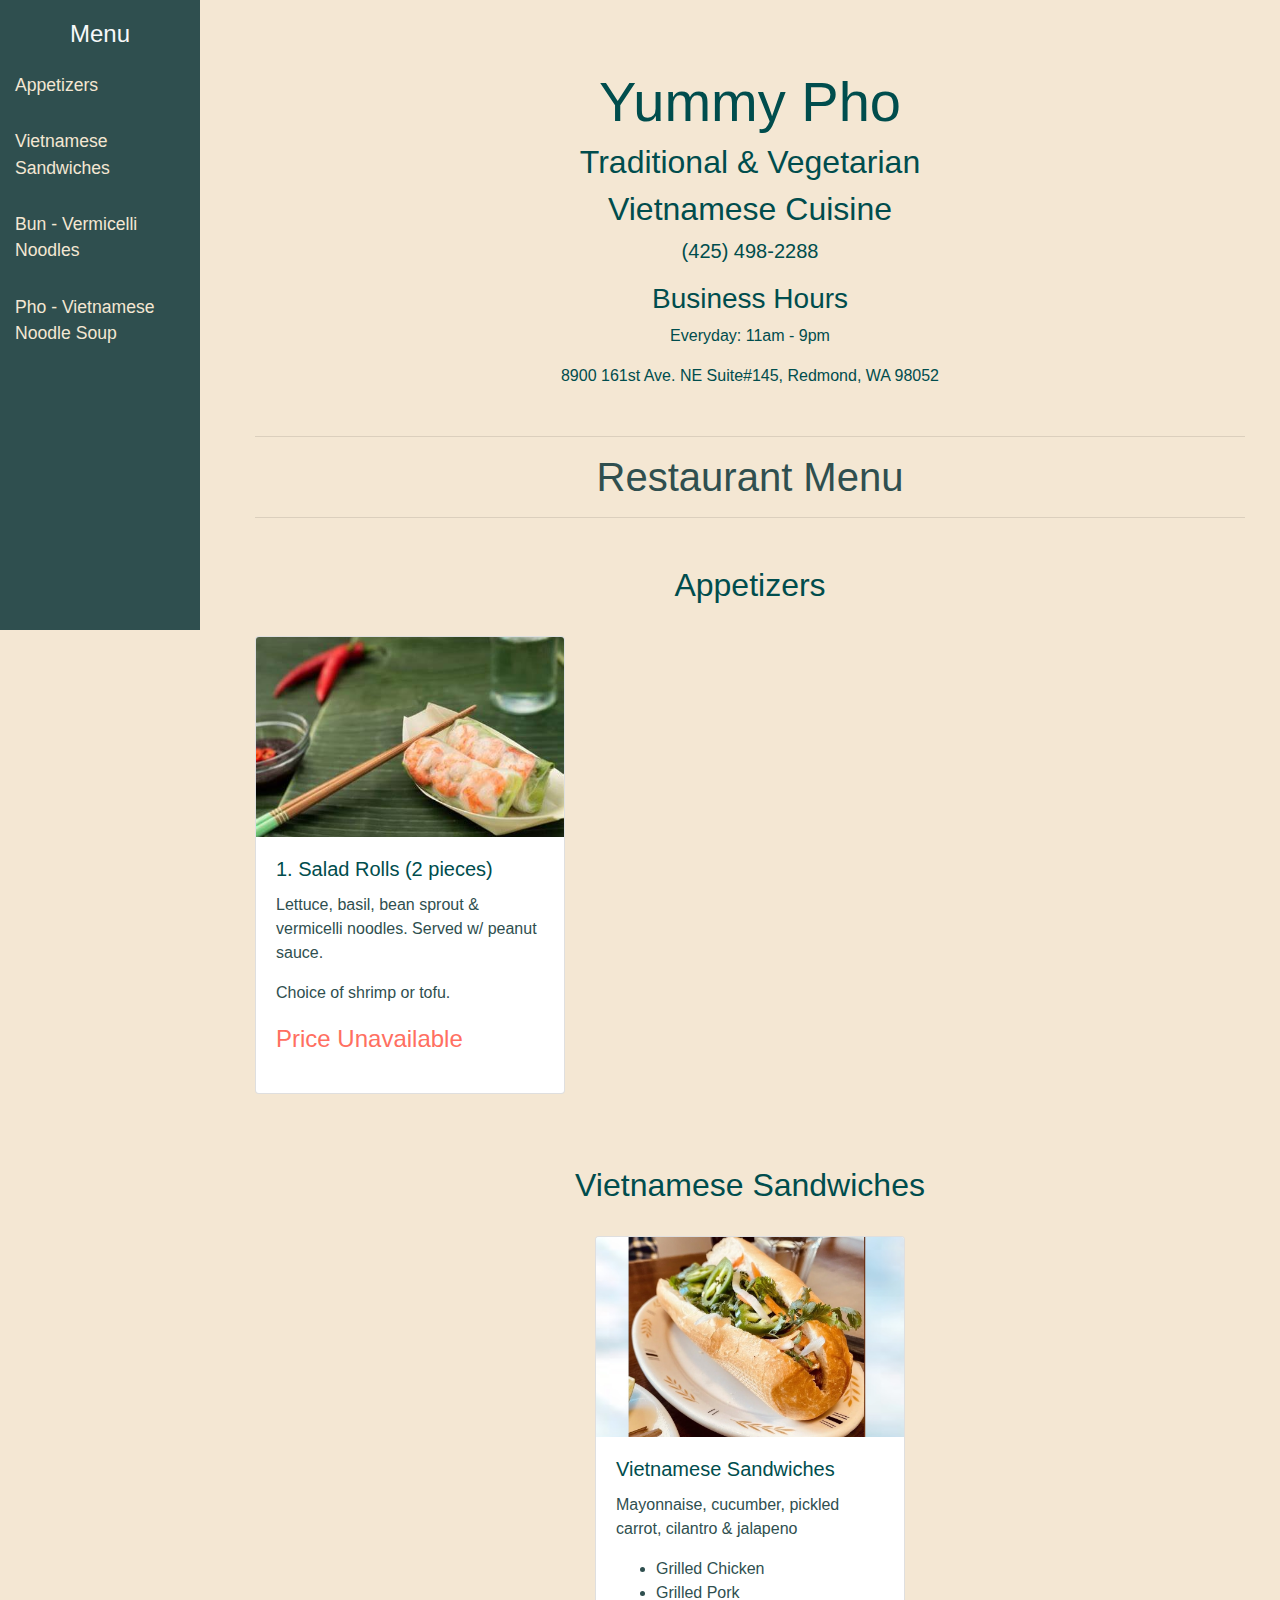
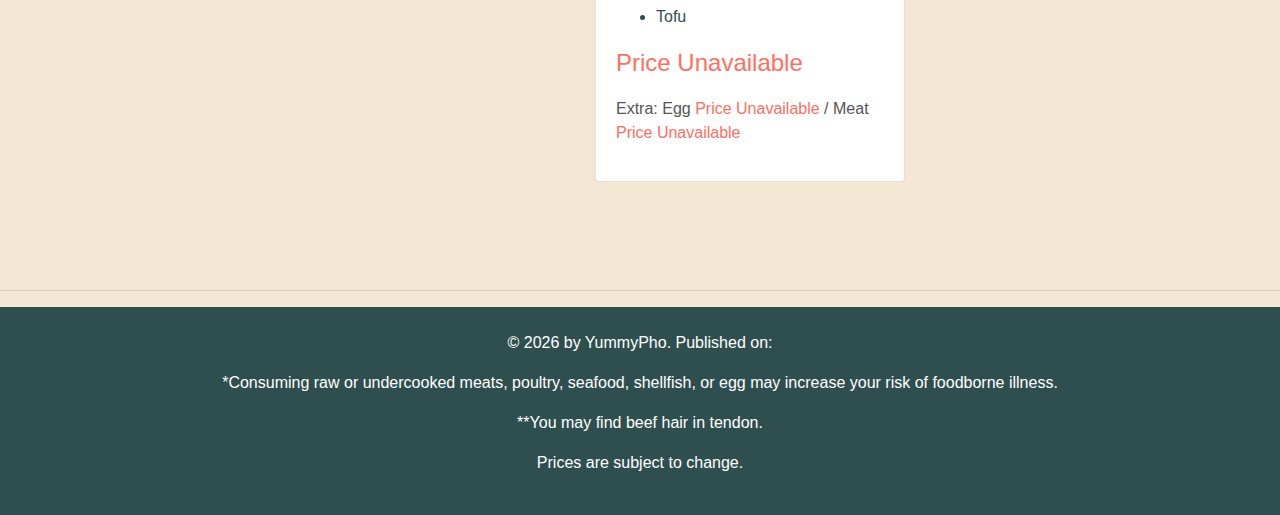
<file: index btn.html>
<!DOCTYPE html>
<html>
  <head>
    <title>Restaurant Menu</title>
    <link
      rel="stylesheet"
      href="https://maxcdn.bootstrapcdn.com/bootstrap/4.5.2/css/bootstrap.min.css"
    />
    <link
      href="https://fonts.googleapis.com/css?family=Merriweather|Montserrat|Sacramento"
      rel="stylesheet"
    />
    <link rel="icon" href="img/favicon.ico" />
    <style>
      /* Custom color theme */
      body {
        background-color: #f4e7d3;
        color: #2f4f4f;
      }
      .title-text {
        color: #004d4d;
      }
      .category-title {
        color: #004d4d;
        margin-top: 2rem;
      }
      .card-body h5 {
        color: #004d4d;
      }
      .text-accent {
        color: #ff6f61;
        font-size: 1.5em;
      }
      .card-img-top {
        height: 200px;
        object-fit: cover;
      }
      footer {
        background-color: #2f4f4f;
      }
      .extras {
        font-size: 1em;
        color: #555;
      }
      .extra-price {
        color: #ff6f61;
        font-size: 1em;
        font-weight: 500;
      }
      /* Sidebar styling */
      .sidebar {
        position: fixed;
        top: 0;
        left: 0;
        height: 70%;
        width: 200px;
        background-color: #2f4f4f;
        padding-top: 20px;
        overflow-y: auto;
        z-index: 1000;
        transition: transform 0.3s ease;
      }
      .sidebar a {
        color: #f4e7d3;
        padding: 15px;
        text-decoration: none;
        font-size: 1.1em;
        display: block;
      }
      .sidebar a:hover {
        background-color: #555;
        color: #ffffff;
      }
      /* Toggle button */
      .sidebar-toggle {
        position: fixed;
        top: 20px;
        right: 20px;
        z-index: 1100;
        background-color: #2f4f4f;
        border-radius: 10px;
        color: #f4e7d3;
        border: none;
        padding: 10px 15px;
        font-size: 1em;
        cursor: pointer;
        display: none;
      }
      /* Sidebar hidden on mobile */
      .sidebar.hidden {
        transform: translateX(0%);
      }
      /* Main content padding to account for sidebar */
      .main-content {
        margin-left: 220px;
        padding: 20px;
      }
      /* Close Button styling */
      .close-btn {
        position: absolute;
        top: 10px;
        right: 15px;
        background: none;
        border: none;
        color: #f4e7d3;
        font-size: 1.5em;
        cursor: pointer;
        display: none; /* Hidden on larger screens */
      }
      /* Responsive adjustments */
      @media (max-width: 768px) {
        .sidebar {
          width: 40%;
          height: 70%;
          position: fixed;
          transform: translateX(-100%);
        }
        .sidebar-toggle {
          display: block;
        }
        .main-content {
          margin-left: 0;
        }
        .close-btn {
          display: block;
        }
      }
    </style>
  </head>
  <body>
    <!-- Toggle Button for Sidebar -->
    <button class="sidebar-toggle" onclick="toggleSidebar()">☰ Menu</button>

    <!-- Sidebar Navigation -->
    <div class="sidebar" id="sidebar">
      <h4 class="text-center text-light">Menu</h4>
      <button class="close-btn" onclick="toggleSidebar()">✕</button>
      <a href="#appetizers">Appetizers</a>
      <a href="#sandwiches">Vietnamese Sandwiches</a>
      <a href="#bun">Bun - Vermicelli Noodles</a>
      <a href="#pho">Pho - Vietnamese Noodle Soup</a>
      <!-- Add more links as needed -->
    </div>

    <!-- Main Content -->
    <div class="main-content">
      <div class="container text-center my-5">
        <div class="title-text">
          <h1 class="display-4">Yummy Pho</h1>
          <h2>Traditional & Vegetarian</h2>
          <h2>Vietnamese Cuisine</h2>
          <p class="lead">(425) 498-2288</p>
          <h3>Business Hours</h3>
          <p>Everyday: 11am - 9pm</p>
          <p>8900 161st Ave. NE Suite#145, Redmond, WA 98052</p>
        </div>
      </div>

      <div class="container my-5">
        <hr />
        <h1 class="text-center">Restaurant Menu</h1>
        <hr />
      </div>

      <!-- Appetizers Section -->
      <div class="container my-5" id="appetizers">
        <h2 class="category-title text-center pb-4">Appetizers</h2>
        <div class="row">
          <!-- First Item with price injection -->
          <div class="col-md-6 col-lg-4 mb-4">
            <div class="card h-100">
              <img class="card-img-top" src="img/th.jpg" alt="Salad Rolls" />
              <div class="card-body d-flex flex-column">
                <h5 class="card-title">1. Salad Rolls (2 pieces)</h5>
                <p class="card-text">
                  Lettuce, basil, bean sprout & vermicelli noodles. Served w/
                  peanut sauce.
                </p>
                <p class="card-text">Choice of shrimp or tofu.</p>
                <p class="text-accent mt-auto price" data-item="saladRolls"></p>
                <!-- Price injected here -->
              </div>
            </div>
          </div>
          <!-- Additional items omitted for brevity -->
        </div>
      </div>

      <!-- Sandwiches Section -->
      <div class="container my-5" id="sandwiches">
        <h2 class="category-title text-center pb-4">Vietnamese Sandwiches</h2>
        <div class="row justify-content-center">
          <div class="col-md-6 col-lg-4 mb-4">
            <div class="card h-100">
              <img
                class="card-img-top"
                src="img/banh_mi.jpg"
                alt="Vietnamese Sandwich"
              />
              <div class="card-body d-flex flex-column">
                <h5 class="card-title">Vietnamese Sandwiches</h5>
                <p class="card-text">
                  Mayonnaise, cucumber, pickled carrot, cilantro & jalapeno
                </p>
                <ul>
                  <li>Grilled Chicken</li>
                  <li>Grilled Pork</li>
                  <li>Tofu</li>
                </ul>
                <p
                  class="text-accent mt-auto price"
                  data-item="vietnameseSandwich"
                ></p>
                <p class="extras">
                  Extra: Egg
                  <span class="price extra-price" data-item="extraEgg"></span> /
                  Meat
                  <span class="price extra-price" data-item="extraMeat"></span>
                </p>
              </div>
            </div>
          </div>
        </div>
      </div>
    </div>
    <hr />

    <!-- Footer -->
    <footer class="text-white text-center py-4">
      <p>
        &copy; <span id="currentYear"></span> by YummyPho. Published on:
        <span id="publishDate"></span>
      </p>
      <p>
        *Consuming raw or undercooked meats, poultry, seafood, shellfish, or egg
        may increase your risk of foodborne illness.
      </p>
      <p>**You may find beef hair in tendon.</p>
      <p>Prices are subject to change.</p>
    </footer>

    <script src="https://code.jquery.com/jquery-3.5.1.slim.min.js"></script>
    <script src="https://cdn.jsdelivr.net/npm/bootstrap@4.5.2/dist/js/bootstrap.bundle.min.js"></script>
    <script>
      // Set current year and today's date
      document.getElementById("currentYear").textContent =
        new Date().getFullYear();

      // Toggle Sidebar
      function toggleSidebar() {
        document.getElementById("sidebar").classList.toggle("hidden");
      }

      // Close sidebar when clicking outside of it
      document.addEventListener("click", function (event) {
        const sidebar = document.getElementById("sidebar");
        const toggleButton = document.querySelector(".sidebar-toggle");

        // Check if click is outside sidebar and toggle button
        if (
          !sidebar.contains(event.target) &&
          !toggleButton.contains(event.target)
        ) {
          sidebar.classList.remove("hidden");
        }
      });

      // Load prices from JSON file and insert them into HTML
      fetch("prices.json")
        .then((response) => response.json())
        .then((data) => {
          document.querySelectorAll(".price").forEach((element) => {
            const itemKey = element.getAttribute("data-item");
            element.textContent = data[itemKey] || "Price Unavailable";
          });
        })
        .catch((error) => console.error("Error loading prices:", error));
    </script>
  </body>
</html>
</file>
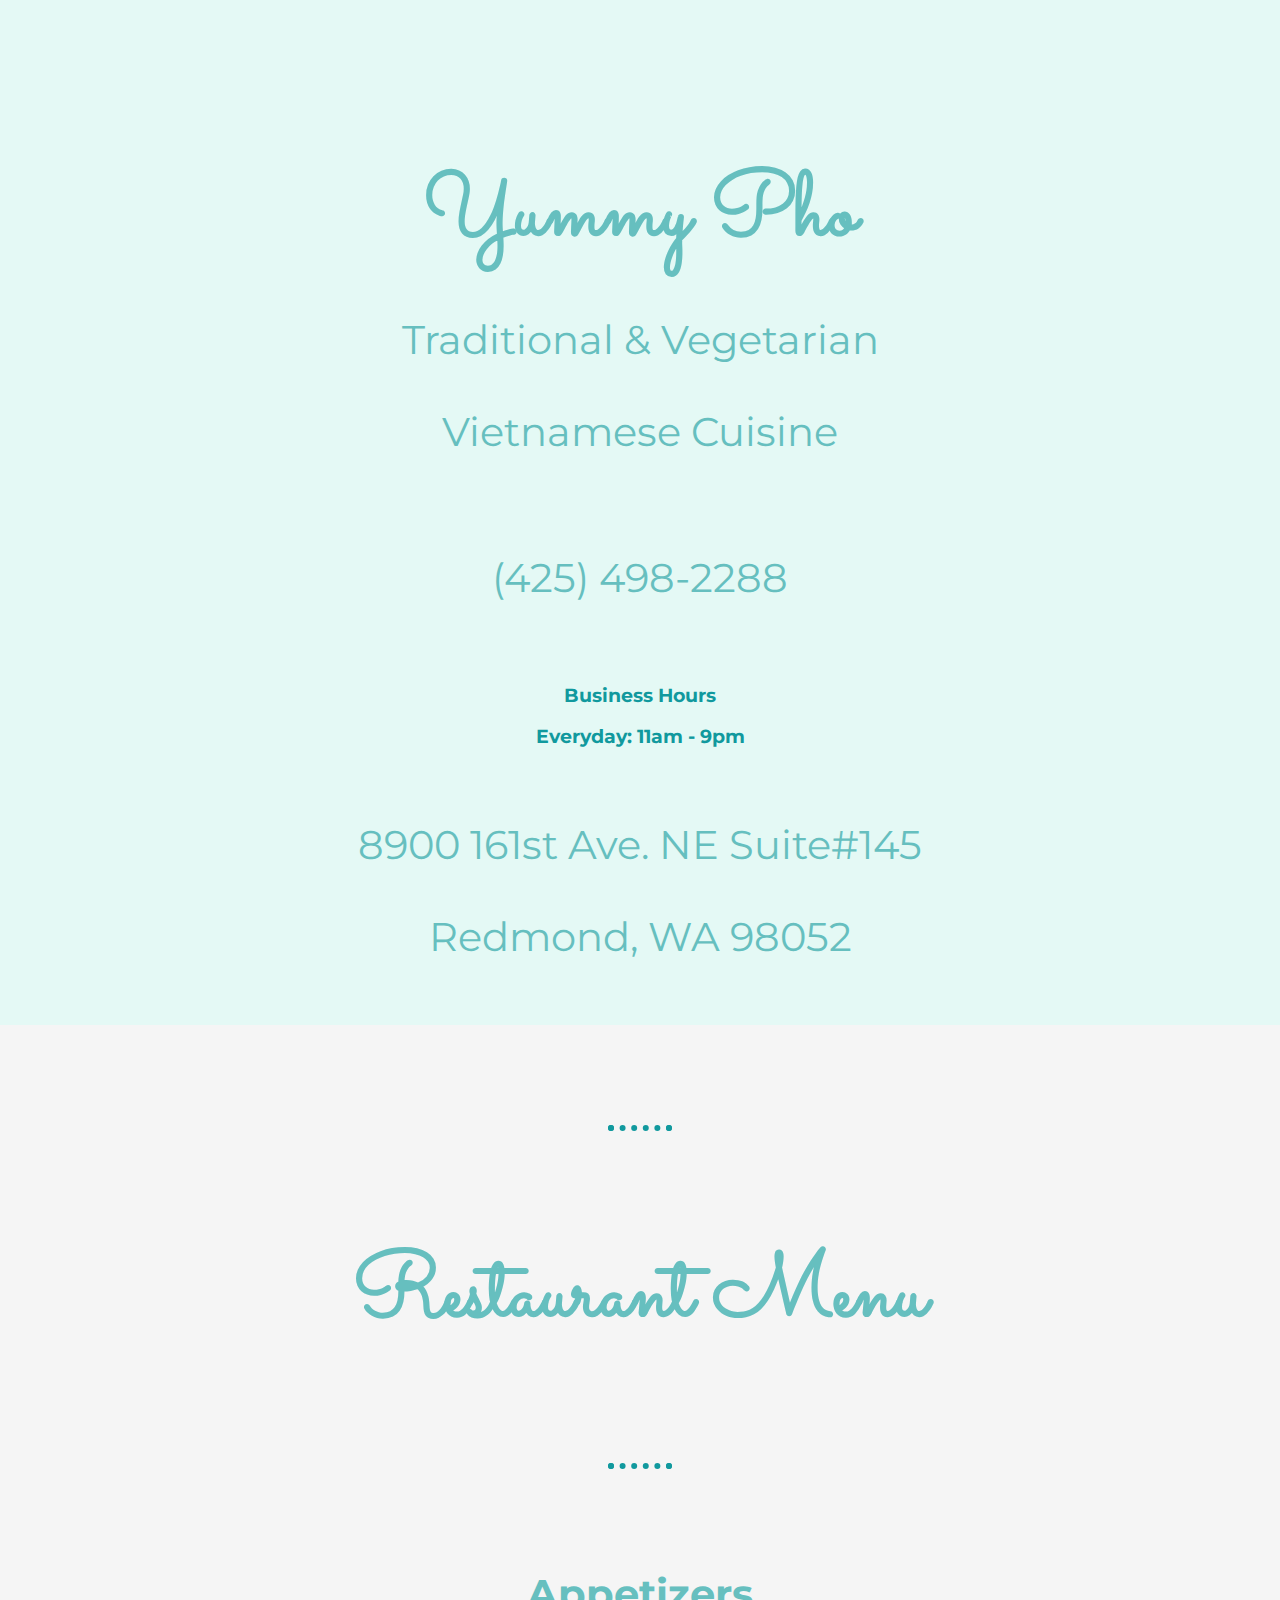
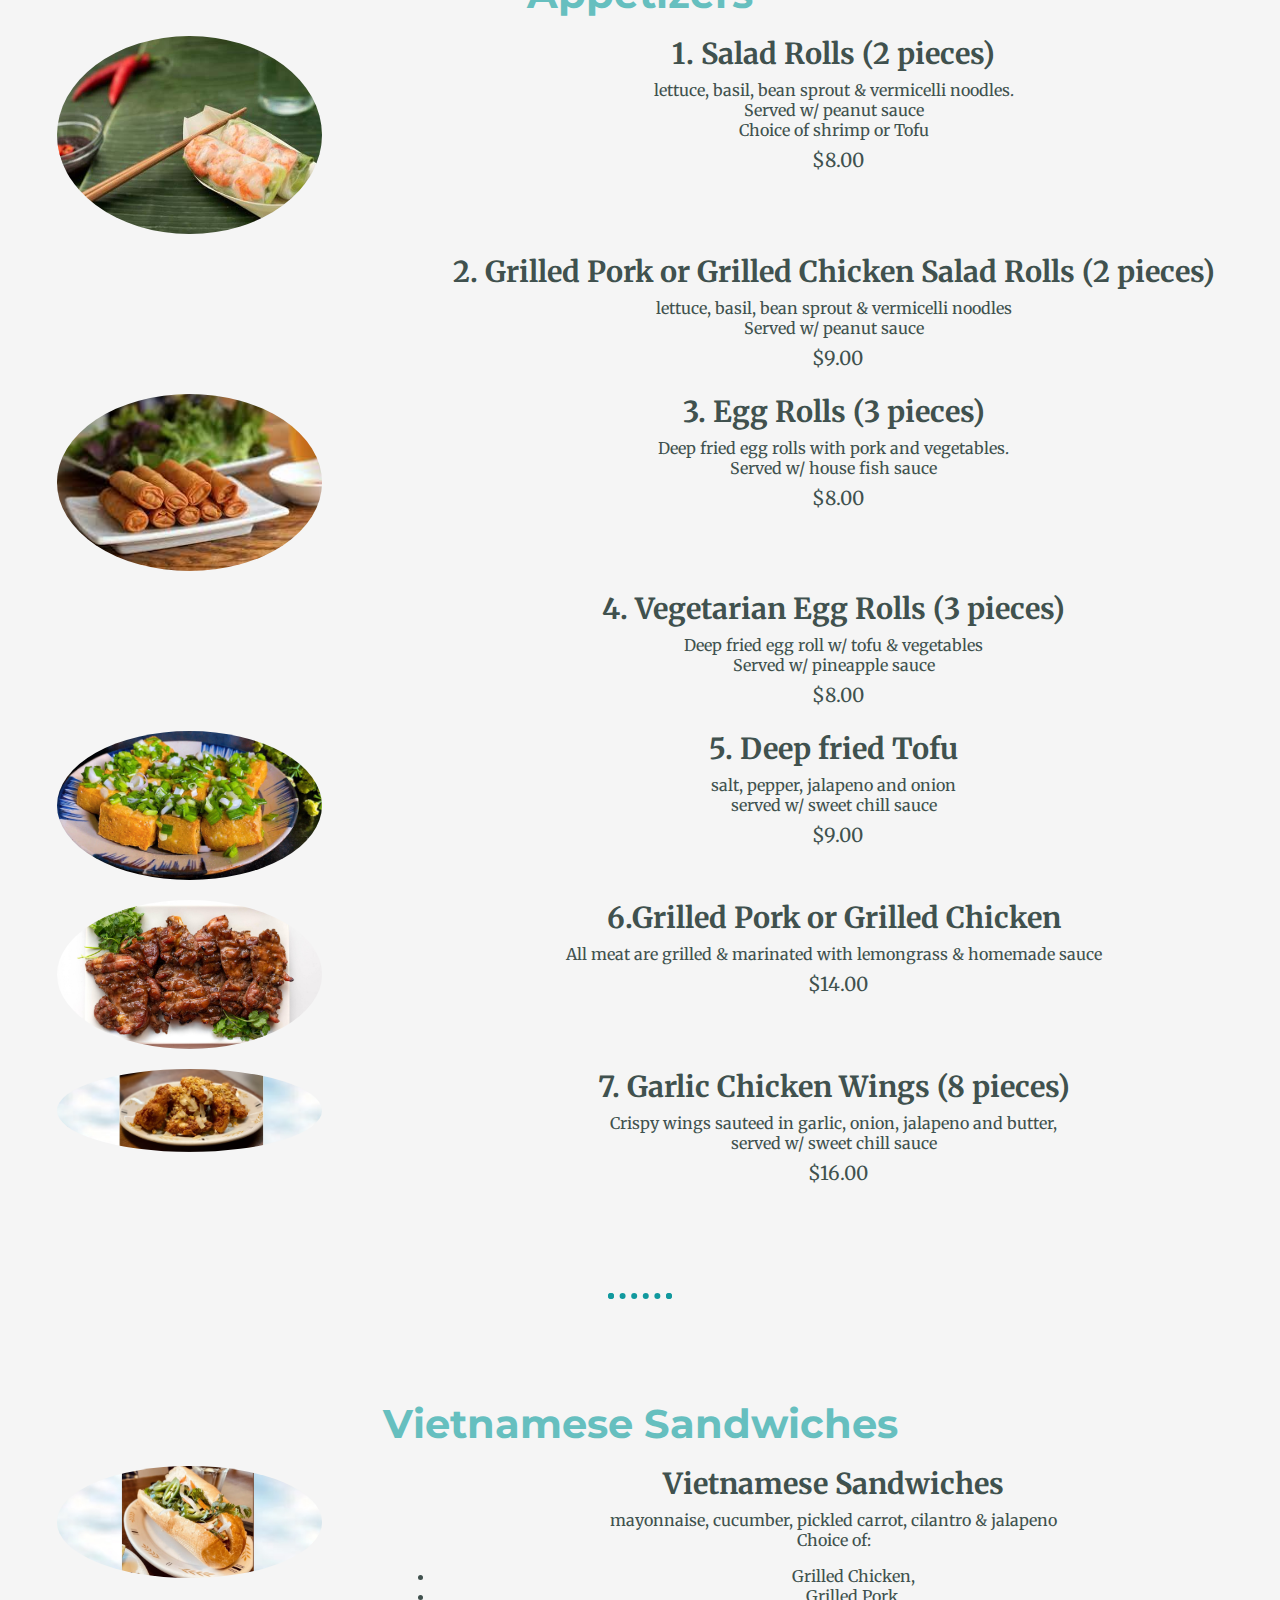
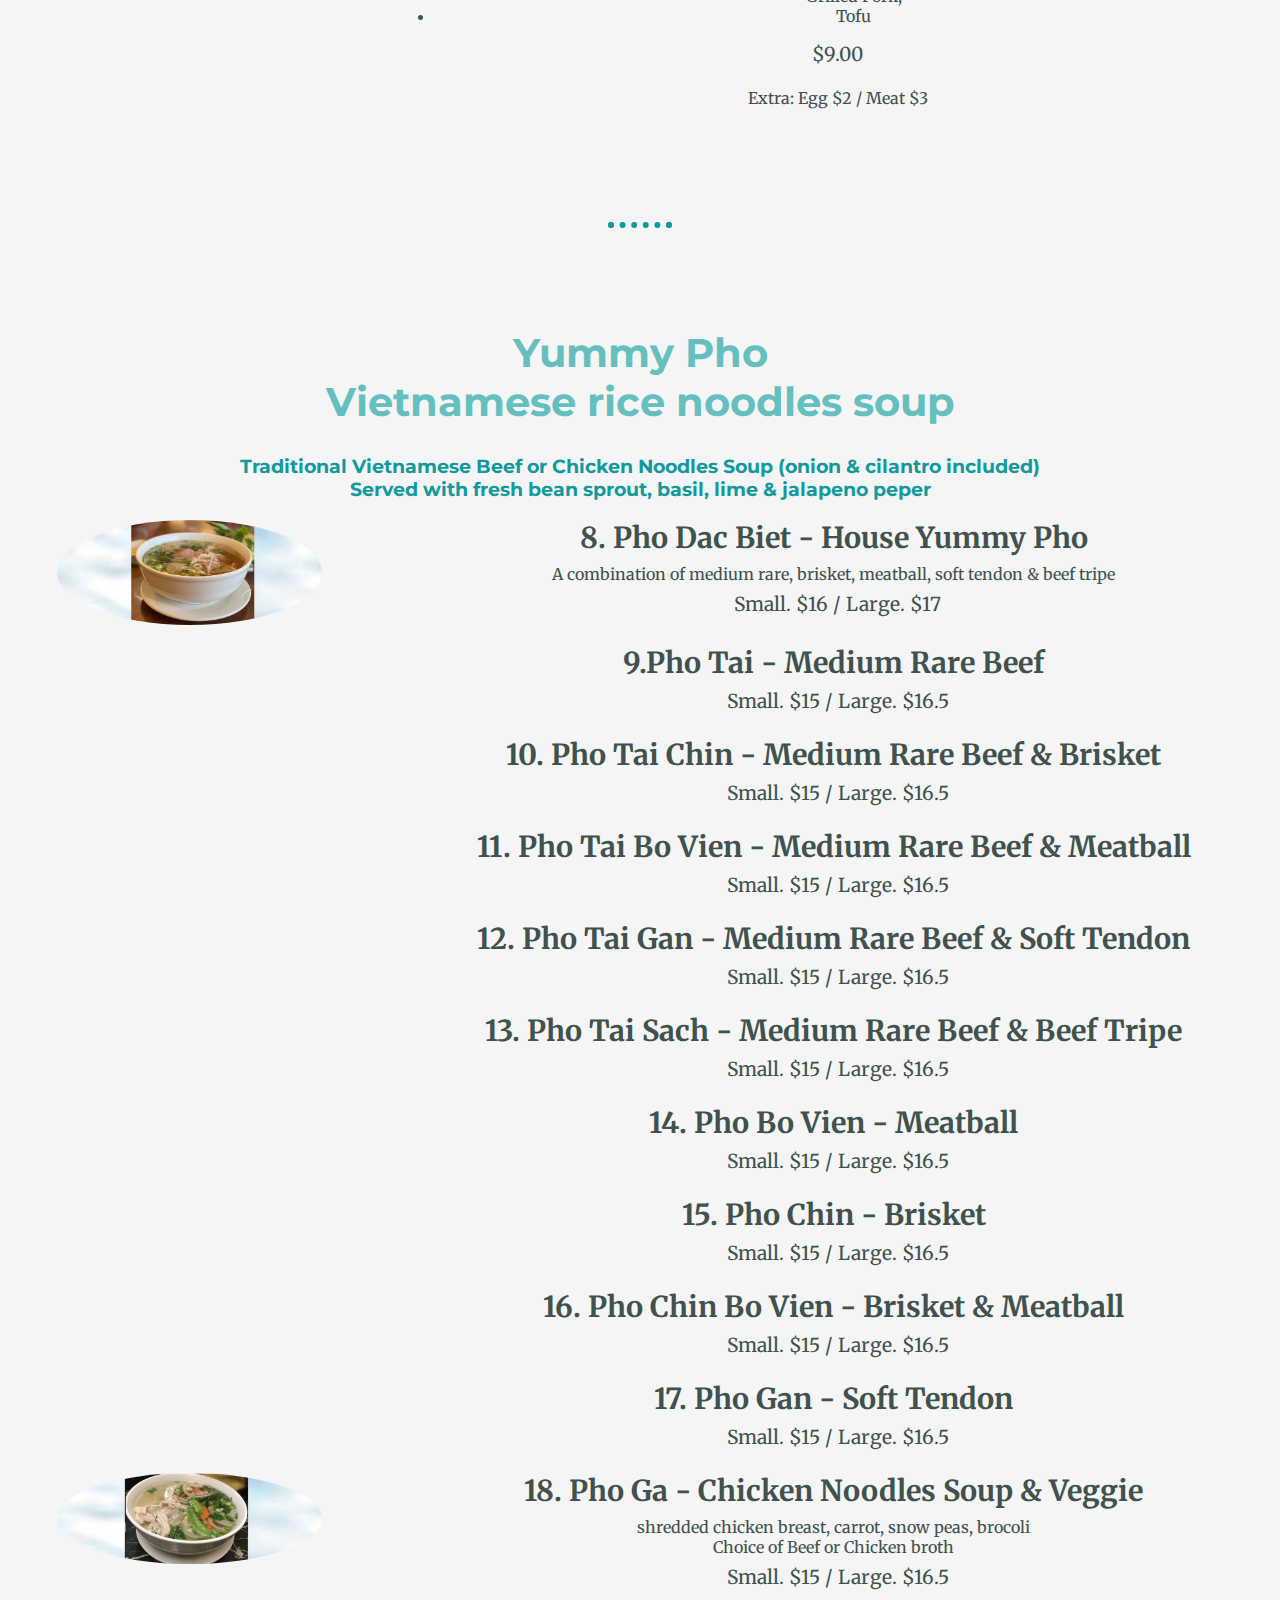
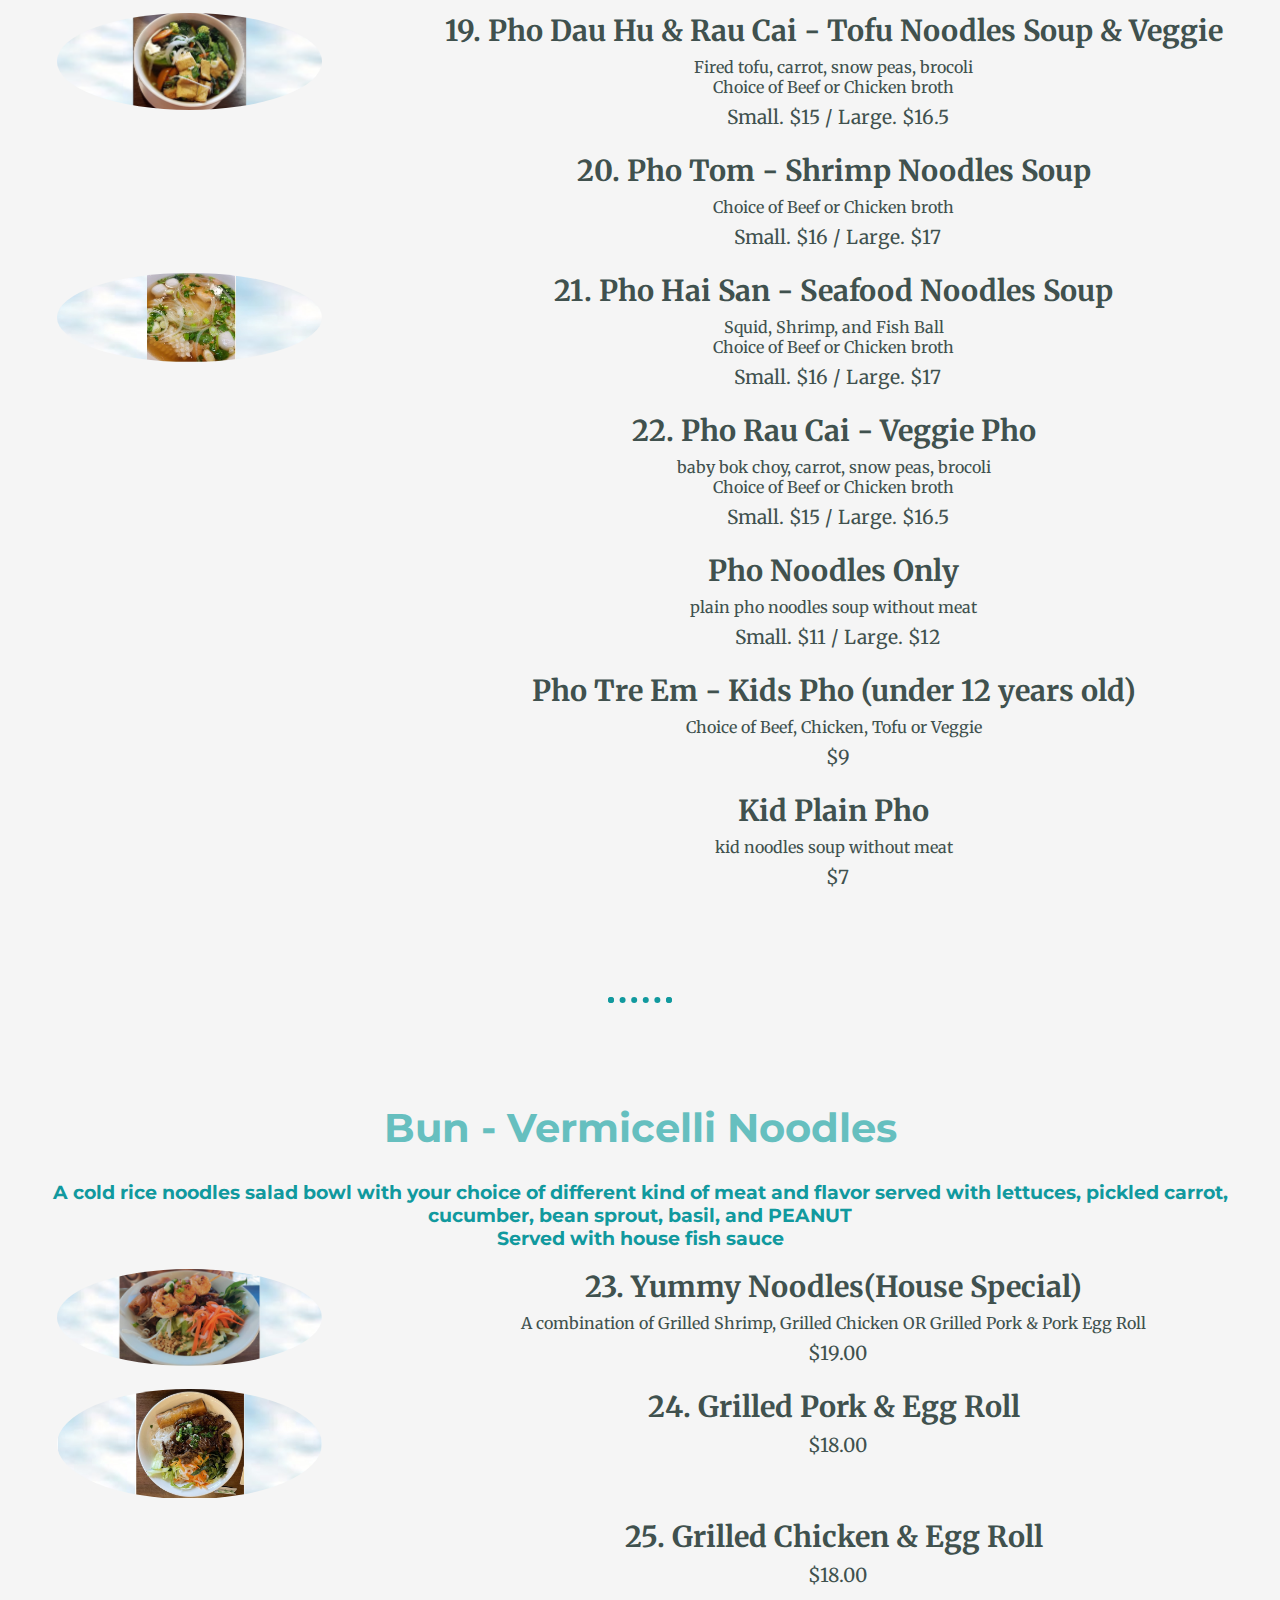
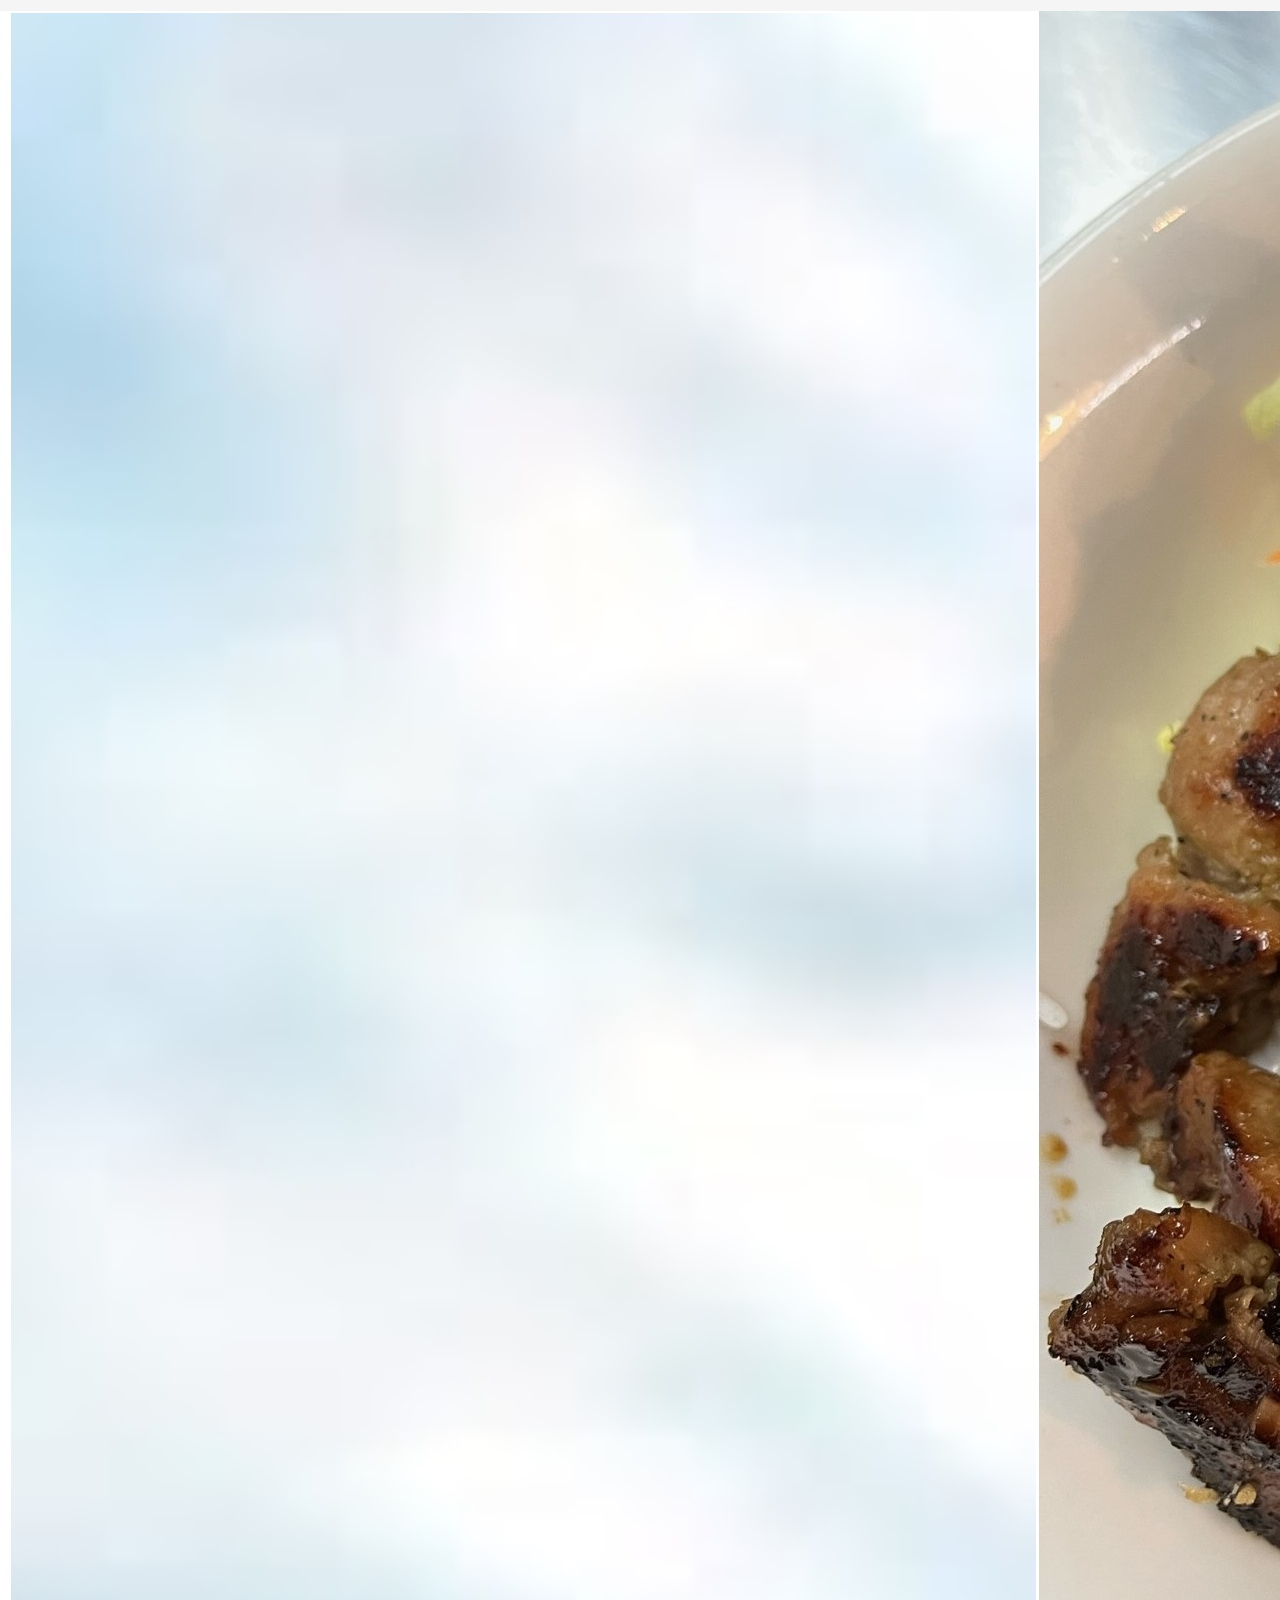
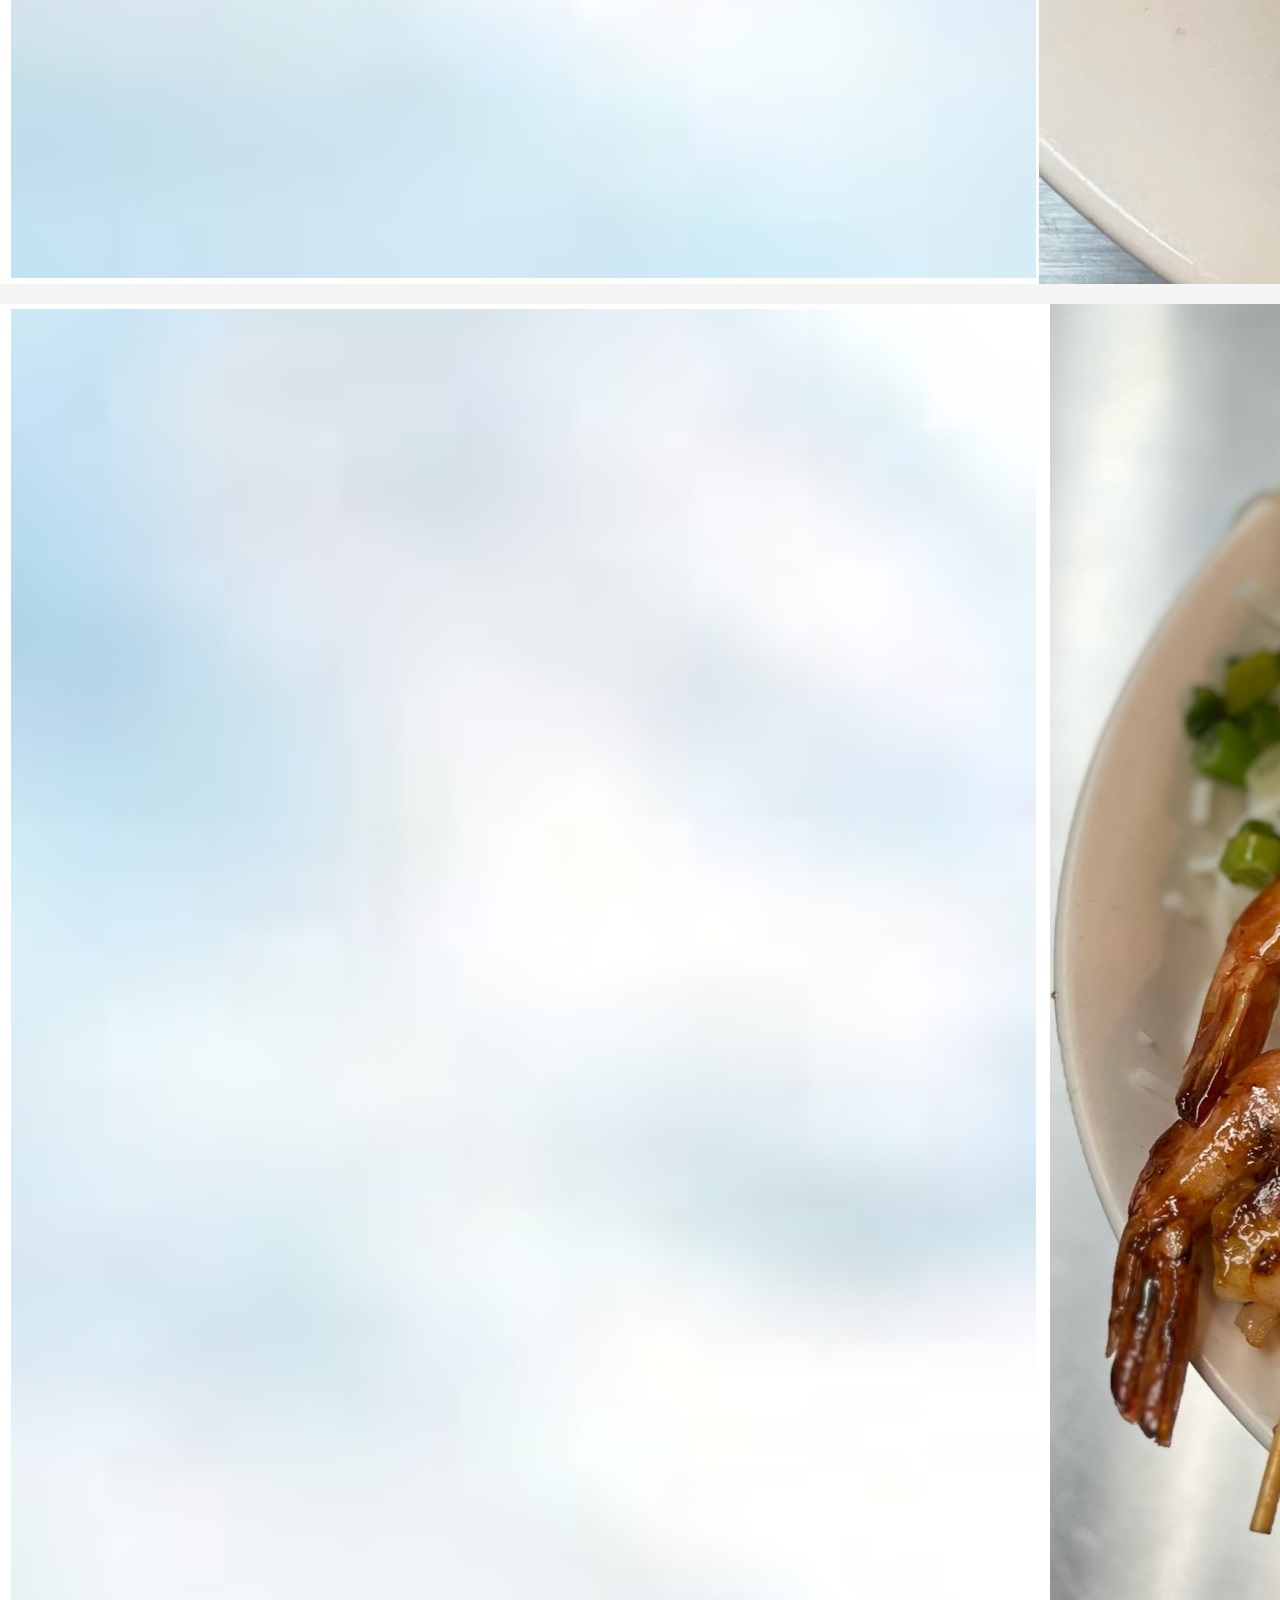
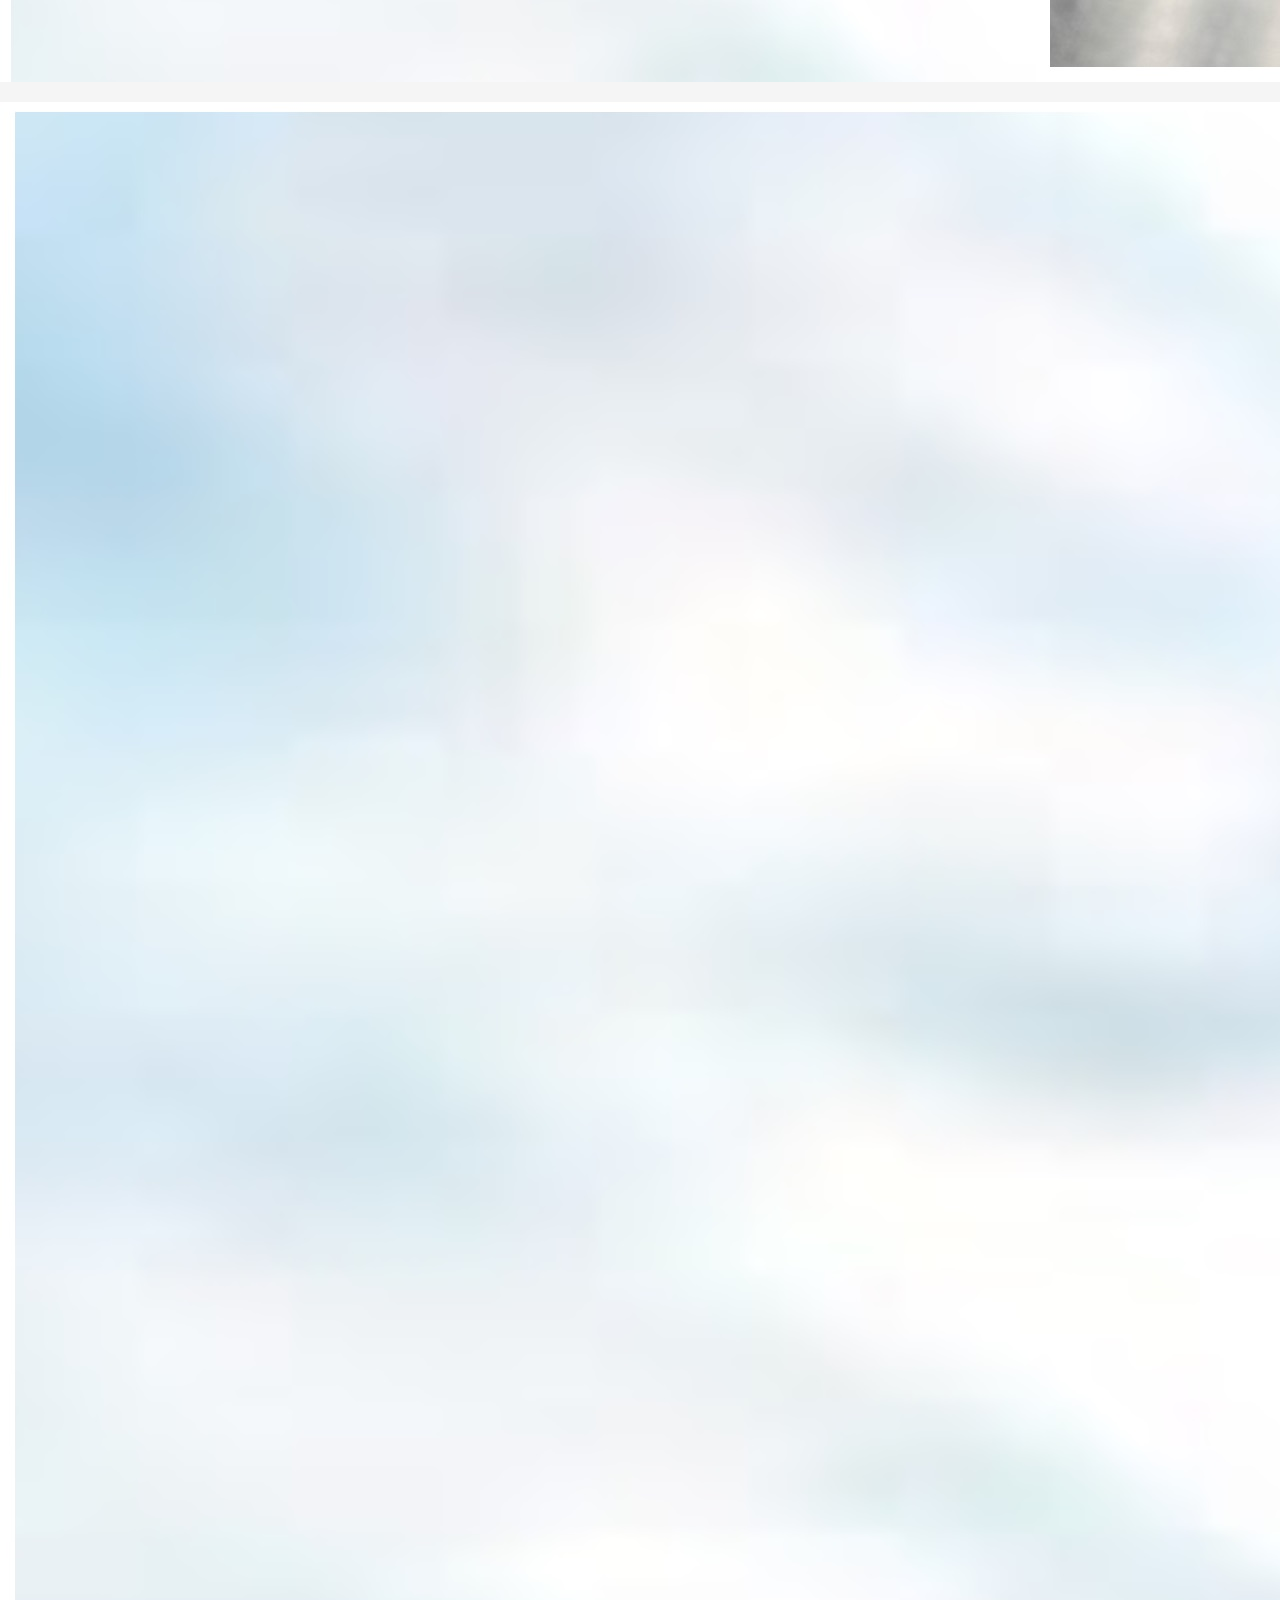
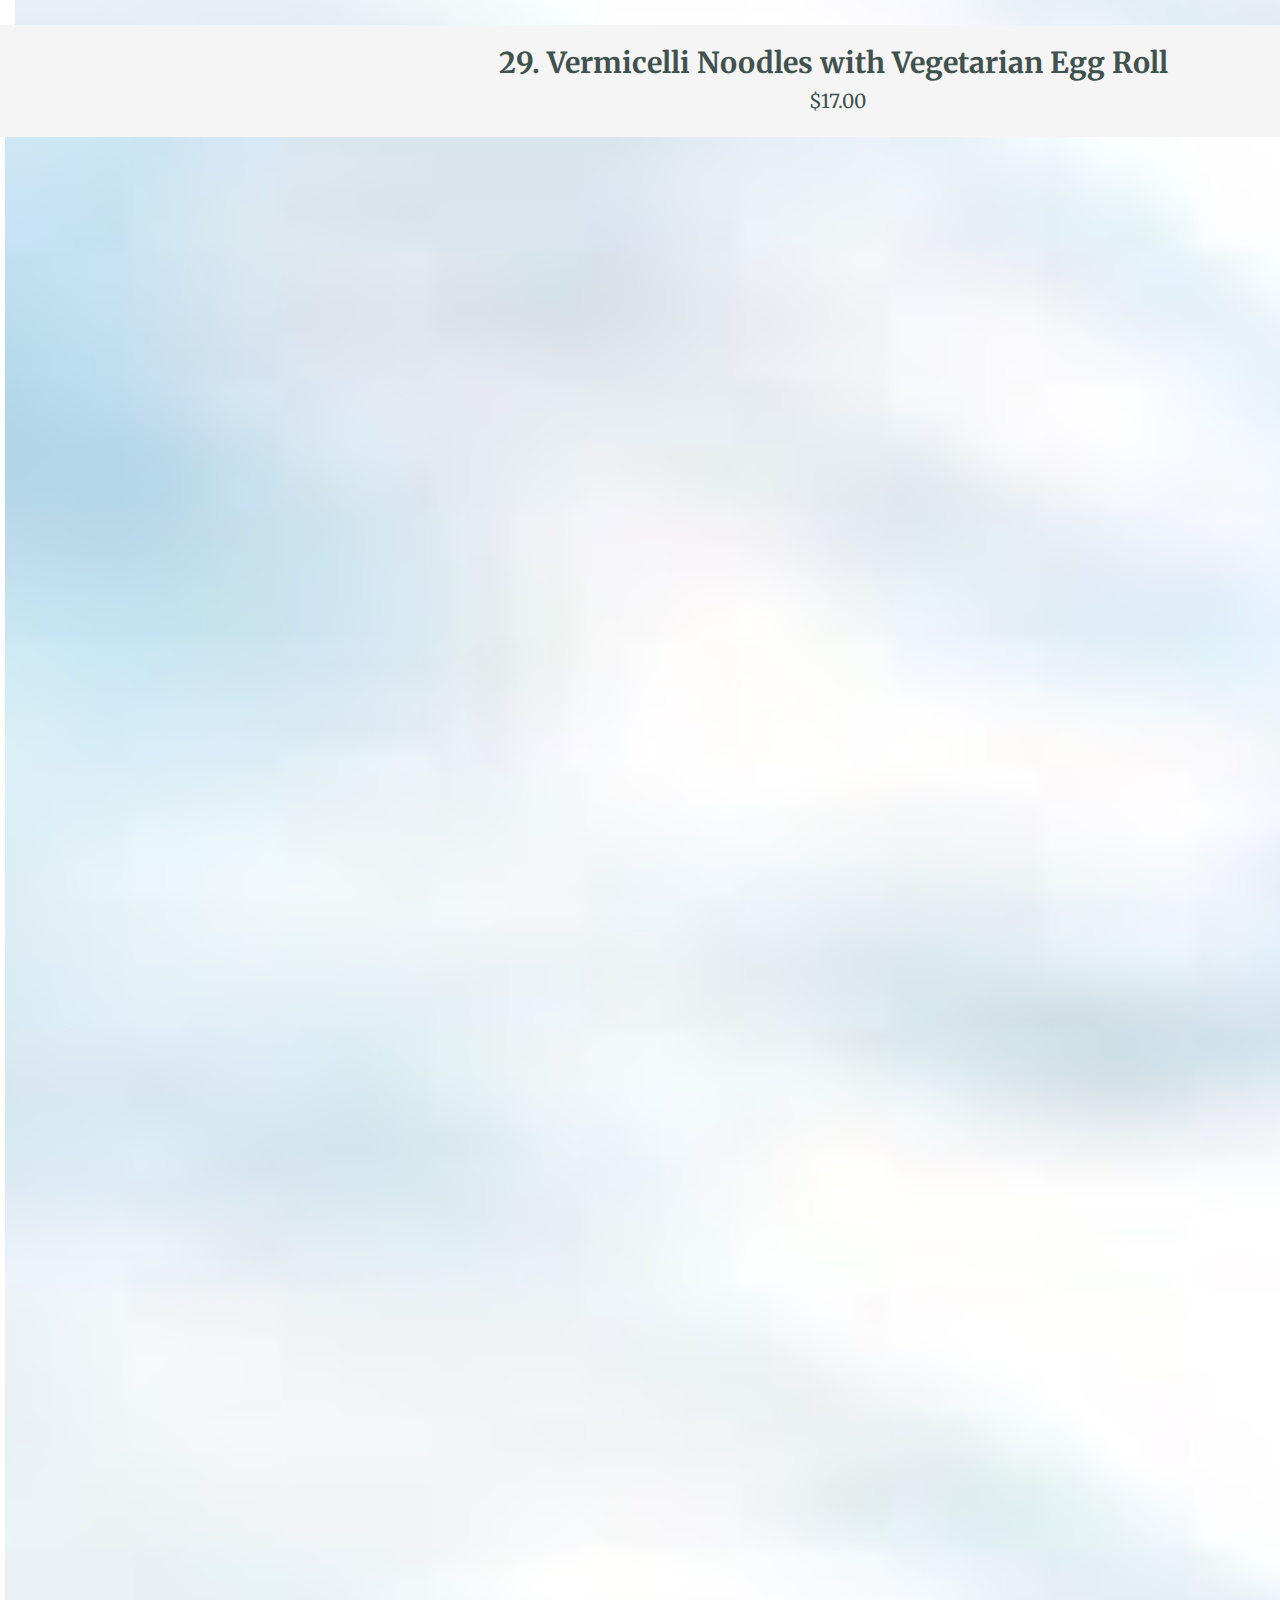
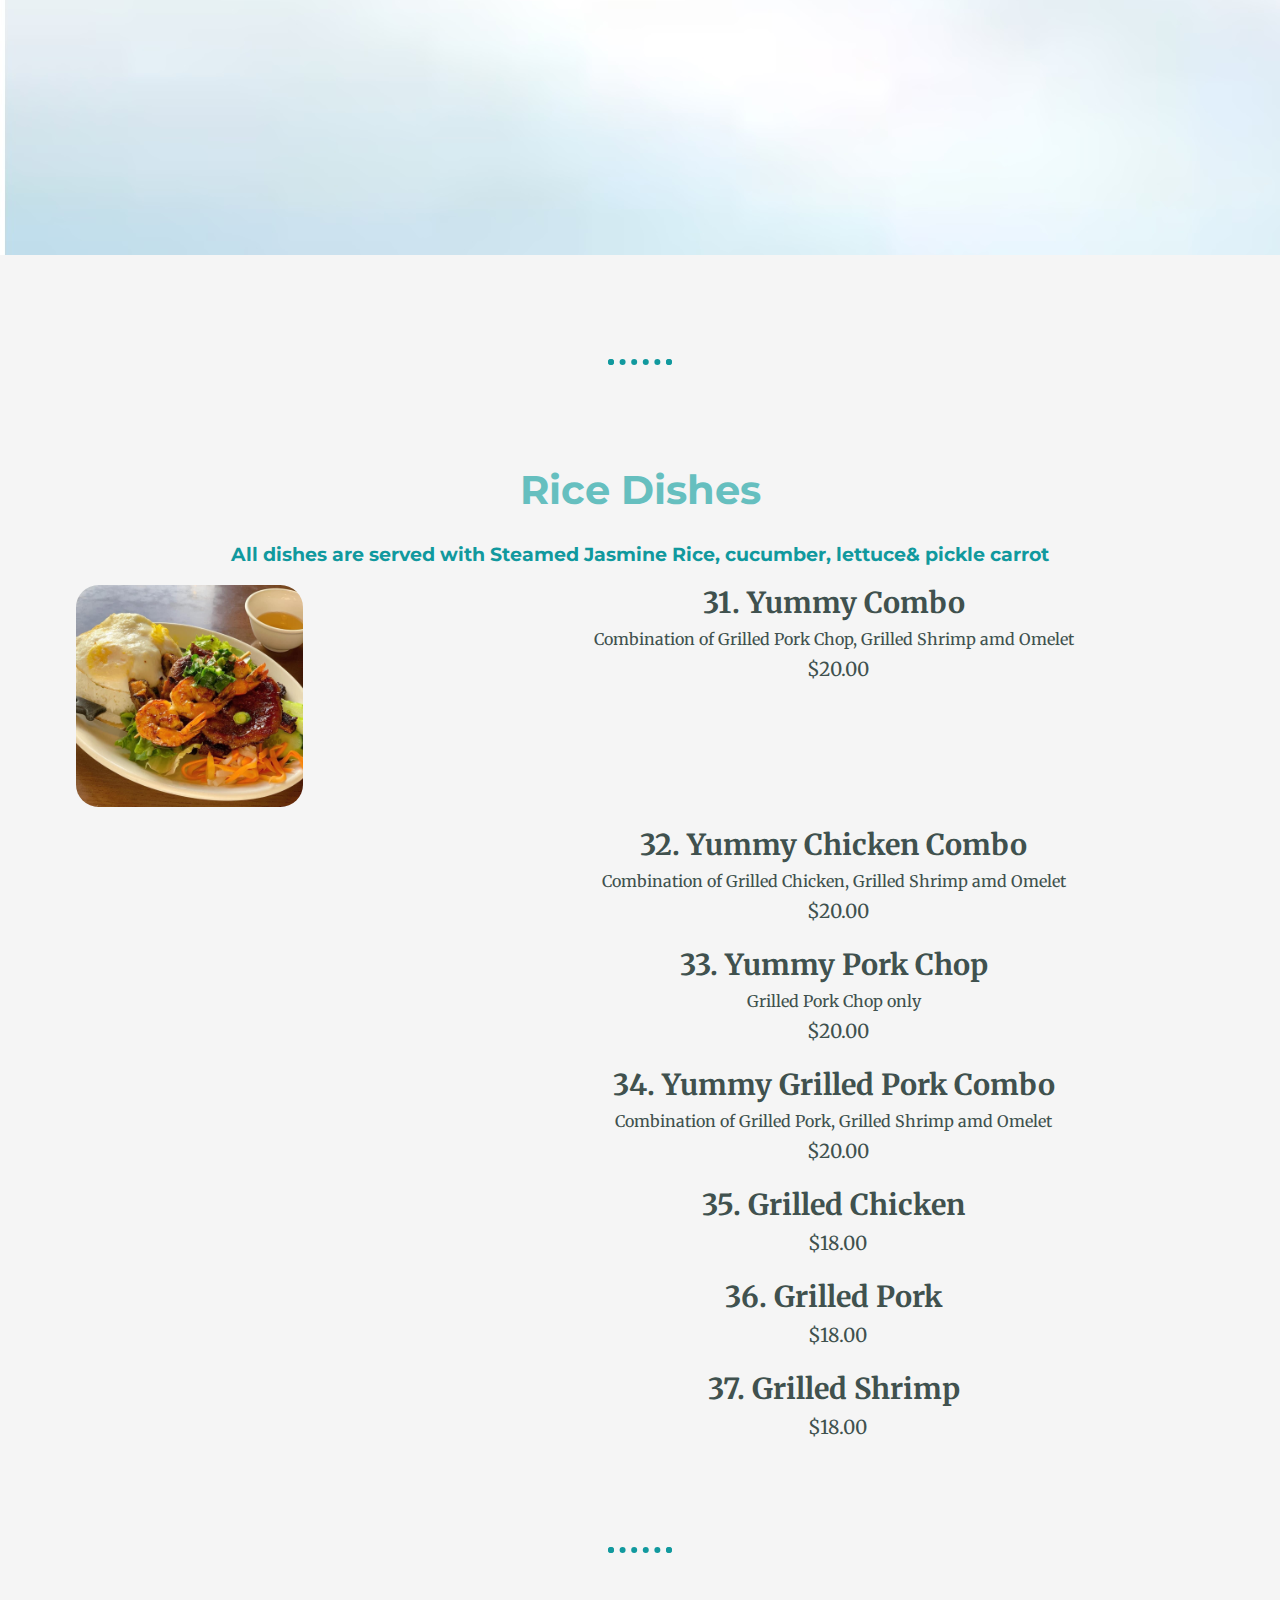
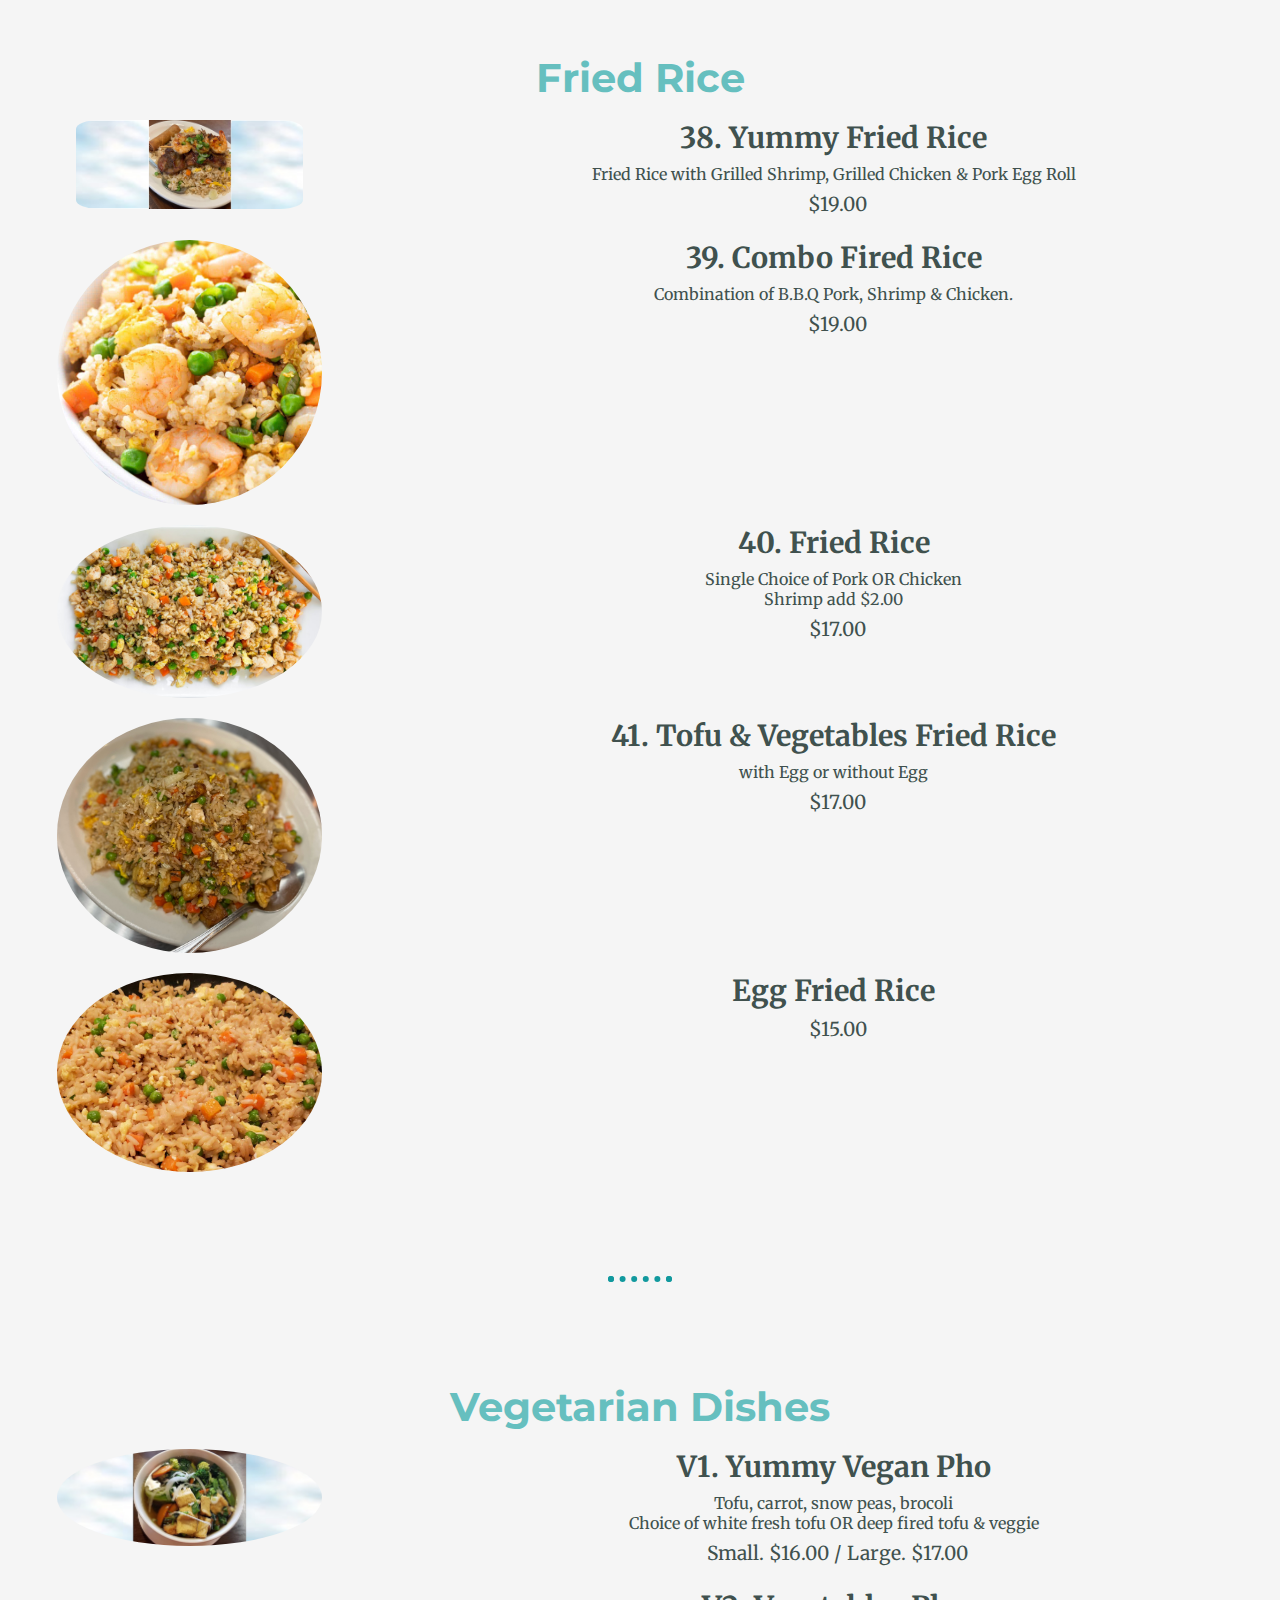
<file: index1.html>
<!DOCTYPE html>
<html>
  <head>
    <title>Restaurant Menu</title>
    <link rel="stylesheet" href="css/styles.css">
    <link href="https://fonts.googleapis.com/css?family=Merriweather|Montserrat|Sacramento" rel="stylesheet">
    <link rel="icon" href="img/favicon.ico">
  </head>

  <body>
    <div class="top-container">
      <div class="title-text">
        <h1>Yummy Pho</h1>
        <h2>Traditional & Vegetarian</h2>
        <h2>Vietnamese Cuisine</h2>
        <br>
        <h2>(425) 498-2288</h2>
        <br>
        <h3>Business Hours</h3>
        <h3>Everyday: 11am - 9pm</h3>
        <br>
        <h2>8900 161st Ave. NE Suite#145</h2>
        <h2>Redmond, WA 98052</h2>
        <br>
      </div>
    </div>
    <hr>
    <div><h1>Restaurant Menu</h1></div>
    <hr>

    <!-- Appetizer 7 -->
    <div class="category">
      <h2 class="category-title">Appetizers</h2>

      <!-- First Item -->
      <div class="menu-item">
        <div class="menu-item-image">
          <img class="sp-img" src="img/th.jpg" alt="Appetizer 1">
        </div>
        <div class="menu-item-details">
          <div class="menu-item-name">1. Salad Rolls (2 pieces)</div>
          <div class="menu-item-description">lettuce, basil, bean sprout & vermicelli noodles.
            <br>Served w/ peanut sauce
            <br> Choice of shrimp or Tofu</div>
          <div class="menu-item-price">$8.00</div>
        </div>
      </div>

      <!-- Second Item -->
      <div class="menu-item">
        <div class="menu-item-image">
          <!-- <img class="sp-img" src="img/cha_gio.jpg" alt="Appetizer 2"> -->
        </div>
        <div class="menu-item-details">
          <div class="menu-item-name">2. Grilled Pork or Grilled Chicken Salad Rolls (2 pieces) </div>
          <div class="menu-item-description">lettuce, basil, bean sprout & vermicelli noodles
          <br>Served w/ peanut sauce</div>
          <div class="menu-item-price">$9.00</div>
        </div>
      </div>


        <!-- 3 Item -->
      <div class="menu-item">
        <div class="menu-item-image">
          <img class="sp-img" src="img/cha_gio.jpg" alt="Appetizer 2">
        </div>
        <div class="menu-item-details">
          <div class="menu-item-name">3. Egg Rolls (3 pieces)</div>
          <div class="menu-item-description">Deep fried egg rolls with pork and vegetables.
          <br>Served w/ house fish sauce</div>
          <div class="menu-item-price">$8.00</div>
        </div>
      </div>


        <!-- 4 Item -->
      <div class="menu-item">
        <div class="menu-item-image">
          <!--<img src="" alt="Appetizer 2">-->
        </div>
        <div class="menu-item-details">
          <div class="menu-item-name">4. Vegetarian Egg Rolls (3 pieces)</div>
          <div class="menu-item-description">Deep fried egg roll w/ tofu & vegetables
            <br>Served w/ pineapple sauce</div>
          <div class="menu-item-price">$8.00</div>
        </div>
      </div>


        <!-- 5 Item -->
      <div class="menu-item">
        <div class="menu-item-image">
          <img class = "sp-img" src="img/dh_chien.jpg" alt="Appetizer 2">
        </div>
        <div class="menu-item-details">
          <div class="menu-item-name">5. Deep fried Tofu</div>
          <div class="menu-item-description">salt, pepper, jalapeno and onion
          <br> served w/ sweet chill sauce</div>
          <div class="menu-item-price">$9.00</div>
        </div>
      </div>


        <!-- 6 Item -->
      <div class="menu-item">
        <div class="menu-item-image">
          <img class="sp-img" src="img/ga_ng.jpg" alt="Appetizer 2">
        </div>
        <div class="menu-item-details">
          <div class="menu-item-name">6.Grilled Pork or Grilled Chicken</div>
          <div class="menu-item-description">All meat are grilled & marinated with
            lemongrass & homemade sauce</div>
          <div class="menu-item-price">$14.00</div>
        </div>
      </div>


        <!-- 7 Item -->
      <div class="menu-item">
        <div class="menu-item-image">
          <img class="sp-img" src="img/ga_bo.jpg" alt="Appetizer 2">
        </div>
        <div class="menu-item-details">
          <div class="menu-item-name">7. Garlic Chicken Wings (8 pieces)</div>
          <div class="menu-item-description">Crispy wings sauteed in garlic,
            onion, jalapeno and butter, <br> served w/ sweet chill sauce </div>
          <div class="menu-item-price">$16.00</div>
        </div>
      </div>
    </div>
    <hr>
    <!-- Sandwiches 1 -->
    <div class="category">
      <h2 class="category-title">Vietnamese Sandwiches</h2>

      <!-- 1 Item -->
      <div class="menu-item">
        <div class="menu-item-image">
          <img class = "sp-img" src="img/banh_mi.jpg" alt="Entree 1">
        </div>
        <div class="menu-item-details">
          <div class="menu-item-name">Vietnamese Sandwiches</div>

          <div class="menu-item-description">
            mayonnaise, cucumber, pickled carrot, cilantro & jalapeno
            <br>Choice of:
              <ul>
          <li>Grilled Chicken,
          <li> Grilled Pork,
          <li> Tofu</ul></div>
            <div class="menu-item-price">$9.00 </div>
          <p>Extra: Egg $2 / Meat $3</p>

        </div>
      </div>

    </div>
    <hr>
    <!-- Pho 18-->
    <div class="category">
      <h2 class="category-title">Yummy Pho
      <br> Vietnamese rice noodles soup </h2>
      <h3>Traditional Vietnamese Beef or Chicken Noodles Soup (onion & cilantro included)
      <br>Served with fresh bean sprout, basil, lime & jalapeno peper</h3>

      <!-- 1 Item -->
      <div class="menu-item">
        <div class="menu-item-image">
          <img class ="sp-img" src="img/pho_8.jpg" alt="Entree 1">
        </div>
        <div class="menu-item-details">
          <div class="menu-item-name">8. Pho Dac Biet - House Yummy Pho</div>
          <div class="menu-item-description">A combination of medium rare, brisket, meatball, soft tendon & beef tripe</div>
          <div class="menu-item-price">Small. $16 / Large. $17</div>
        </div>
      </div>

      <!-- 2 Item -->
      <div class="menu-item">
        <div class="menu-item-image">
          <!-- <img src="https://via.placeholder.com/150" alt="Entree 2"> -->
        </div>
        <div class="menu-item-details">
          <div class="menu-item-name">9.Pho Tai - Medium Rare Beef</div>
          <div class="menu-item-description"></div>
          <div class="menu-item-price">Small. $15 / Large. $16.5</div>
        </div>
      </div>

            <!-- 3 Item -->
      <div class="menu-item">
        <div class="menu-item-image">
          <!-- <img src="https://via.placeholder.com/150" alt="Entree 2"> -->
        </div>
        <div class="menu-item-details">
          <div class="menu-item-name">10. Pho Tai Chin - Medium Rare Beef & Brisket </div>
          <div class="menu-item-description"></div>
          <div class="menu-item-price">Small. $15 / Large. $16.5</div>
        </div>
      </div>

            <!-- 4 Item -->
      <div class="menu-item">
        <div class="menu-item-image">
          <!-- <img src="https://via.placeholder.com/150" alt="Entree 2"> -->
        </div>
        <div class="menu-item-details">
          <div class="menu-item-name">11. Pho Tai Bo Vien - Medium Rare Beef & Meatball</div>
          <div class="menu-item-description"></div>
          <div class="menu-item-price">Small. $15 / Large. $16.5</div>
        </div>
      </div>
            <!-- 5 Item -->
      <div class="menu-item">
        <div class="menu-item-image">
          <!-- <img src="https://via.placeholder.com/150" alt="Entree 2"> -->
        </div>
        <div class="menu-item-details">
          <div class="menu-item-name">12. Pho Tai Gan - Medium Rare Beef & Soft Tendon</div>
          <div class="menu-item-description"></div>
          <div class="menu-item-price">Small. $15 / Large. $16.5</div>
        </div>
      </div>
            <!-- 6 Item -->
      <div class="menu-item">
        <div class="menu-item-image">
          <!-- <img src="https://via.placeholder.com/150" alt="Entree 1"> -->
        </div>
        <div class="menu-item-details">
          <div class="menu-item-name">13. Pho Tai Sach - Medium Rare Beef & Beef Tripe</div>
          <div class="menu-item-description"></div>
          <div class="menu-item-price">Small. $15 / Large. $16.5</div>
        </div>
      </div>

      <!-- 7 Item -->
      <div class="menu-item">
        <div class="menu-item-image">
          <!-- <img src="https://via.placeholder.com/150" alt="Entree 2"> -->
        </div>
        <div class="menu-item-details">
          <div class="menu-item-name">14. Pho Bo Vien - Meatball</div>
          <div class="menu-item-description"></div>
          <div class="menu-item-price">Small. $15 / Large. $16.5</div>
        </div>
      </div>

            <!-- 8 Item -->
      <div class="menu-item">
        <div class="menu-item-image">
          <!-- <img src="https://via.placeholder.com/150" alt="Entree 2"> -->
        </div>
        <div class="menu-item-details">
          <div class="menu-item-name">15. Pho Chin - Brisket</div>
          <div class="menu-item-description"></div>
          <div class="menu-item-price">Small. $15  / Large. $16.5</div>
        </div>
      </div>

            <!-- 9 Item -->
      <div class="menu-item">
        <div class="menu-item-image">
          <!-- <img src="https://via.placeholder.com/150" alt="Entree 2"> -->
        </div>
        <div class="menu-item-details">
          <div class="menu-item-name">16. Pho Chin Bo Vien - Brisket & Meatball</div>
          <div class="menu-item-description"></div>
          <div class="menu-item-price">Small. $15 / Large. $16.5</div>
        </div>
      </div>
            <!-- 10 Item -->
      <div class="menu-item">
        <div class="menu-item-image">
          <!-- <img src="https://via.placeholder.com/150" alt="Entree 2"> -->
        </div>
        <div class="menu-item-details">
          <div class="menu-item-name">17. Pho Gan - Soft Tendon</div>
          <div class="menu-item-description"></div>
          <div class="menu-item-price">Small. $15 / Large. $16.5</div>
        </div>
      </div>
            <!-- 11 Item -->
      <div class="menu-item">
        <div class="menu-item-image">
          <img class="sp-img" src="img/pho_18.jpg" alt="Entree 2">
        </div>
        <div class="menu-item-details">
          <div class="menu-item-name">18. Pho Ga - Chicken Noodles Soup & Veggie</div>
          <div class="menu-item-description">shredded chicken breast, carrot, snow peas, brocoli
            <br>Choice of Beef or Chicken broth</div>
          <div class="menu-item-price">Small. $15 / Large. $16.5</div>
        </div>
      </div>

      <!-- 12 Item -->
      <div class="menu-item">
        <div class="menu-item-image">
          <img class="sp-img" src="img/veg_pho.JPG" alt="Entree 2">
        </div>
        <div class="menu-item-details">
          <div class="menu-item-name">19. Pho Dau Hu & Rau Cai - Tofu Noodles Soup & Veggie</div>
          <div class="menu-item-description">Fired tofu, carrot, snow peas, brocoli
            <br>Choice of Beef or Chicken broth</div>
          <div class="menu-item-price">Small. $15 / Large. $16.5</div>
        </div>
      </div>

            <!-- 13 Item -->
      <div class="menu-item">
        <div class="menu-item-image">
          <!-- <img src="https://via.placeholder.com/150" alt="Entree 2"> -->
        </div>
        <div class="menu-item-details">
          <div class="menu-item-name">20. Pho Tom - Shrimp Noodles Soup</div>
          <div class="menu-item-description">Choice of Beef or Chicken broth</div>
          <div class="menu-item-price">Small. $16 / Large. $17</div>
        </div>
      </div>

            <!-- 14 Item -->
      <div class="menu-item">
        <div class="menu-item-image">
          <img class="sp-img" src="img/pho_21.jpg" alt="Entree 2">
        </div>
        <div class="menu-item-details">
          <div class="menu-item-name">21. Pho Hai San - Seafood Noodles Soup</div>
          <div class="menu-item-description">Squid, Shrimp, and Fish Ball<br>Choice of Beef or Chicken broth</div>
          <div class="menu-item-price">Small. $16 / Large. $17</div>
        </div>
      </div>
            <!-- 15 Item -->
      <div class="menu-item">
        <div class="menu-item-image">
          <!-- <img src="https://via.placeholder.com/150" alt="Entree 2"> -->
        </div>
        <div class="menu-item-details">
          <div class="menu-item-name">22. Pho Rau Cai - Veggie Pho</div>
          <div class="menu-item-description">baby bok choy, carrot, snow peas, brocoli
            <br>Choice of Beef or Chicken broth</div>
          <div class="menu-item-price">Small. $15 / Large. $16.5</div>
        </div>
      </div>
            <!-- 16 Item -->
      <div class="menu-item">
        <div class="menu-item-image">
          <!-- <img src="https://via.placeholder.com/150" alt="Entree 2"> -->
        </div>
        <div class="menu-item-details">
          <div class="menu-item-name">Pho Noodles Only</div>
          <div class="menu-item-description">plain pho noodles soup without meat</div>
          <div class="menu-item-price">Small. $11 / Large. $12</div>
        </div>
      </div>

      <!-- 17 Item -->
      <div class="menu-item">
        <div class="menu-item-image">
          <!-- <img src="https://via.placeholder.com/150" alt="Entree 2"> -->
        </div>
        <div class="menu-item-details">
          <div class="menu-item-name">Pho Tre Em - Kids Pho (under 12 years old)</div>
          <div class="menu-item-description">Choice of Beef, Chicken, Tofu or Veggie</div>
          <div class="menu-item-price">$9</div>
        </div>
      </div>

            <!-- 18 Item -->
      <div class="menu-item">
        <div class="menu-item-image">
          <!-- <img src="https://via.placeholder.com/150" alt="Entree 2"> -->
        </div>
        <div class="menu-item-details">
          <div class="menu-item-name">Kid Plain Pho</div>
          <div class="menu-item-description">kid noodles soup without meat</div>
          <div class="menu-item-price">$7</div>
        </div>
      </div>

    </div>
    <hr>
    <!-- Bun 8 -->
    <div class="category">
      <h2 class="category-title">Bun - Vermicelli Noodles</h2>
      <h3>A cold rice noodles salad bowl with your choice of different kind of meat and
       flavor served with lettuces, pickled carrot, cucumber, bean sprout, basil, and PEANUT
      <br>Served with house fish sauce </h3>

      <!-- First Item -->
      <div class="menu-item">
        <div class="menu-item-image">
          <img class="sp-img "src="img/bun_ym2.jpg" alt="Appetizer 1">
        </div>
        <div class="menu-item-details">
          <div class="menu-item-name">23. Yummy Noodles(House Special) </div>
          <div class="menu-item-description">A combination of Grilled Shrimp, Grilled Chicken OR Grilled Pork & Pork Egg Roll</div>
          <div class="menu-item-price">$19.00</div>
        </div>
      </div>

      <!-- Second Item -->
      <div class="menu-item">
        <div class="menu-item-image">
          <img class="sp-img" src="img/bun_cha_heo.jpg" alt="Appetizer 2">
        </div>
        <div class="menu-item-details">
          <div class="menu-item-name">24. Grilled Pork & Egg Roll</div>
          <div class="menu-item-description"></div>
          <div class="menu-item-price">$18.00</div>
        </div>
      </div>


        <!-- 3 Item -->
      <div class="menu-item">
        <div class="menu-item-image">
          <!-- <img src="https://via.placeholder.com/150" alt="Appetizer 2"> -->
        </div>
        <div class="menu-item-details">
          <div class="menu-item-name">25. Grilled Chicken & Egg Roll</div>
          <div class="menu-item-description"></div>
          <div class="menu-item-price">$18.00</div>
        </div>
      </div>


        <!-- 4 Item -->
      <div class="menu-item">
        <div class="menu-item-image">
          <img class="bun26" src="img/bun_ga_ng.JPG" alt="Entree 2">
        </div>
        <div class="menu-item-details">
          <div class="menu-item-name">26. Grilled Chicken OR Grilled Pork</div>
          <div class="menu-item-description"></div>
          <div class="menu-item-price">$18.00</div>
        </div>
      </div>


        <!-- 5 Item -->
      <div class="menu-item">
        <div class="menu-item-image">
          <img class="bun27" src="img/bun_tom_ng.JPG" alt="Entree 2">
        </div>
        <div class="menu-item-details">
          <div class="menu-item-name">27. Grilled Shrimp on Skewers</div>
          <div class="menu-item-description">with or without Pork Egg Roll</div>
          <div class="menu-item-price">$19.00</div>
        </div>
      </div>


        <!-- 6 Item -->
      <div class="menu-item">
        <div class="menu-item-image">
          <img class="bun28" src="img/bun_cha_chay-man.JPG" alt="Entree 2">
        </div>
        <div class="menu-item-details">
          <div class="menu-item-name">28. Vermicelli Noodles with Egg Roll </div>
          <div class="menu-item-description"></div>
          <div class="menu-item-price">$17.00</div>
        </div>
      </div>


        <!-- 7 Item -->
      <div class="menu-item">
        <div class="menu-item-image">
          <!-- <img src="https://via.placeholder.com/150" alt="Entree 2"> -->
        </div>
        <div class="menu-item-details">
          <div class="menu-item-name">29. Vermicelli Noodles with Vegetarian Egg Roll</div>
          <div class="menu-item-description"></div>
          <div class="menu-item-price">$17.00</div>
        </div>
      </div>

              <!-- 8 Item -->
      <div class="menu-item">
        <div class="menu-item-image">
          <img class="bun30" src="img/bun_dh_chien.JPG" alt="Entree 2">
        </div>
        <div class="menu-item-details">
          <div class="menu-item-name">30. Vermicelli Noodles with Deep-fried Tofu</div>
          <div class="menu-item-description"></div>
          <div class="menu-item-price">$17.00</div>
        </div>
      </div>

    </div>
    <hr>
    <!-- Rice 7 -->
    <div class="category">
      <h2 class="category-title">Rice Dishes</h2>
      <h3>All dishes are served with Steamed Jasmine Rice, cucumber, lettuce& pickle carrot </h3>

      <!-- First Item -->
      <div class="menu-item">
        <div class="menu-item-image">
          <img class ="yummyCb" src="img/ym_cb.JPG" alt="Appetizer 1">
        </div>
        <div class="menu-item-details">
          <div class="menu-item-name">31. Yummy Combo</div>
          <div class="menu-item-description">Combination of Grilled Pork Chop, Grilled Shrimp amd Omelet</div>
          <div class="menu-item-price">$20.00</div>
        </div>
      </div>

      <!-- Second Item -->
      <div class="menu-item">
        <div class="menu-item-image">
          <!-- <img src="https://via.placeholder.com/150" alt="Entree 2"> -->
        </div>
        <div class="menu-item-details">
          <div class="menu-item-name">32. Yummy Chicken Combo</div>
          <div class="menu-item-description">Combination of Grilled Chicken, Grilled Shrimp amd Omelet</div>
          <div class="menu-item-price">$20.00</div>
        </div>
      </div>


        <!-- 3 Item -->
      <div class="menu-item">
        <div class="menu-item-image">
          <!-- <img src="https://via.placeholder.com/150" alt="Entree 2"> -->
        </div>
        <div class="menu-item-details">
          <div class="menu-item-name">33. Yummy Pork Chop</div>
          <div class="menu-item-description">Grilled Pork Chop only</div>
          <div class="menu-item-price">$20.00</div>
        </div>
      </div>


        <!-- 4 Item -->
      <div class="menu-item">
        <div class="menu-item-image">
          <!-- <img src="https://via.placeholder.com/150" alt="Entree 2"> -->
        </div>
        <div class="menu-item-details">
          <div class="menu-item-name">34. Yummy Grilled Pork Combo</div>
          <div class="menu-item-description">Combination of Grilled Pork, Grilled Shrimp amd Omelet</div>
          <div class="menu-item-price">$20.00</div>
        </div>
      </div>


        <!-- 5 Item -->
      <div class="menu-item">
        <div class="menu-item-image">
          <!-- <img src="https://via.placeholder.com/150" alt="Entree 2"> -->
        </div>
        <div class="menu-item-details">
          <div class="menu-item-name">35. Grilled Chicken</div>
          <div class="menu-item-description"></div>
          <div class="menu-item-price">$18.00</div>
        </div>
      </div>


        <!-- 6 Item -->
      <div class="menu-item">
        <div class="menu-item-image">
          <!-- <img src="https://via.placeholder.com/150" alt="Entree 2"> -->
        </div>
        <div class="menu-item-details">
          <div class="menu-item-name">36. Grilled Pork</div>
          <div class="menu-item-description"></div>
          <div class="menu-item-price">$18.00</div>
        </div>
      </div>


        <!-- 7 Item -->
      <div class="menu-item">
        <div class="menu-item-image">
          <!-- <img src="https://via.placeholder.com/150" alt="Entree 2"> -->
        </div>
        <div class="menu-item-details">
          <div class="menu-item-name">37. Grilled Shrimp</div>
          <div class="menu-item-description"></div>
          <div class="menu-item-price">$18.00</div>
        </div>
      </div>
    </div>
    <hr>
    <!-- Fried Rice 5 -->
    <div class="category">
      <h2 class="category-title">Fried Rice</h2>

      <!-- First Item -->
      <div class="menu-item">
        <div class="menu-item-image">
          <img class="yummyFriedRice" src="img/ym_fr.JPG" alt="Appetizer 1">
        </div>
        <div class="menu-item-details">
          <div class="menu-item-name">38. Yummy Fried Rice</div>
          <div class="menu-item-description">Fried Rice with Grilled Shrimp, Grilled Chicken & Pork Egg Roll</div>
          <div class="menu-item-price">$19.00</div>
        </div>
      </div>

      <!-- Second Item -->
      <div class="menu-item">
        <div class="menu-item-image">
          <img class="sp-img" src="img/shrimp-fried-rice-.jpg" alt="Entree 2">
        </div>
        <div class="menu-item-details">
          <div class="menu-item-name">39. Combo Fired Rice</div>
          <div class="menu-item-description">Combination of B.B.Q Pork, Shrimp & Chicken.</div>
          <div class="menu-item-price">$19.00</div>
        </div>
      </div>


        <!-- 3 Item -->
      <div class="menu-item">
        <div class="menu-item-image">
          <img class="sp-img" src="img/chicken-fried-rice-2.jpg" alt="Appetizer 2">
        </div>
        <div class="menu-item-details">
          <div class="menu-item-name">40. Fried Rice</div>
          <div class="menu-item-description">Single Choice of Pork OR Chicken<br>
          Shrimp add $2.00</div>
          <div class="menu-item-price">$17.00</div>
        </div>
      </div>


        <!-- 4 Item -->
      <div class="menu-item">
        <div class="menu-item-image">
          <img class="sp-img" src="img/fr_dh_2.JPG" alt="Appetizer 2">
        </div>
        <div class="menu-item-details">
          <div class="menu-item-name">41. Tofu & Vegetables Fried Rice</div>
          <div class="menu-item-description">with Egg or without Egg</div>
          <div class="menu-item-price">$17.00</div>
        </div>
      </div>


        <!-- 5 Item -->
      <div class="menu-item">
        <div class="menu-item-image">
          <img class="sp-img" src="img/egg-fried-rice.jpg"  alt="Appetizer 2">
        </div>
        <div class="menu-item-details">
          <div class="menu-item-name">Egg Fried Rice</div>
          <div class="menu-item-description"></div>
          <div class="menu-item-price">$15.00</div>
        </div>
      </div>

    </div>
    <hr>
    <!-- Vegetarian Dishes 5 -->
    <div class="category">
      <h2 class="category-title">Vegetarian Dishes</h2>

      <!-- First Item -->
      <div class="menu-item">
        <div class="menu-item-image">
          <img class="sp-img" src="img/veg_pho.JPG" alt="Appetizer 1">
        </div>
        <div class="menu-item-details">
          <div class="menu-item-name">V1. Yummy Vegan Pho</div>
          <div class="menu-item-description">Tofu, carrot, snow peas, brocoli
            <br>Choice of white fresh tofu OR deep fired tofu & veggie</div>
          <div class="menu-item-price">Small. $16.00 / Large. $17.00</div>
        </div>
      </div>

      <!-- Second Item -->
      <div class="menu-item">
        <div class="menu-item-image">
          <!-- <img src="https://via.placeholder.com/150" alt="Entree 2"> -->
        </div>
        <div class="menu-item-details">
          <div class="menu-item-name">V2. Vegetables Pho</div>
          <div class="menu-item-description">Baby bok choy, carrot, snow peas, brocoli</div>
          <div class="menu-item-price">Small. $15.00 / Large. $16.00</div>
        </div>
      </div>


        <!-- 3 Item -->
      <div class="menu-item">
        <div class="menu-item-image">
          <img class="bun30" src="img/bun_dh_chien.JPG" alt="Entree 2">
        </div>
        <div class="menu-item-details">
          <div class="menu-item-name">V3. Vermicelli Noodles with Deep-fried Tofu</div>
          <div class="menu-item-description"></div>
          <div class="menu-item-price">$17.00</div>
        </div>
      </div>


        <!-- 4 Item -->
      <div class="menu-item">
        <div class="menu-item-image">
          <img class="bun28" src="img/bun_cha_chay-man.JPG" alt="Entree 2">
        </div>
        <div class="menu-item-details">
          <div class="menu-item-name">V4. Vermicelli Noodles with Vegetarian Egg Roll</div>
          <div class="menu-item-description"></div>
          <div class="menu-item-price">$17.00</div>
        </div>
      </div>


        <!-- 5 Item -->
      <div class="menu-item">
        <div class="menu-item-image">
          <img class="sp-img" src="img/fr_dh.jpg" alt="Entree 2">
        </div>
        <div class="menu-item-details">
          <div class="menu-item-name">V5. Tofu & Vegetables Fried Rice</div>
          <div class="menu-item-description">with Egg or without Egg</div>
          <div class="menu-item-price">$17.00</div>
        </div>
      </div>

    </div>
    <hr>
    <!-- Beverages 7 -->
    <div class="category">
      <h2 class="category-title">Beverages</h2>

      <!-- First Item -->
      <div class="menu-item">
        <div class="menu-item-image">
          <img class="coffee" src="img/cf.jpg" alt="Appetizer 1">
        </div>
        <div class="menu-item-details">
          <div class="menu-item-name">Vietnamese Coffee</div>
          <div class="menu-item-description">with condensed milk
          <br>Hot or Ice</div>
          <div class="menu-item-price">$5.00</div>
        </div>
      </div>

      <!-- Second Item -->
      <div class="menu-item">
        <div class="menu-item-image">
          <img class="thai" src="img/thai_tea.jpg" alt="Appetizer 2">
        </div>
        <div class="menu-item-details">
          <div class="menu-item-name">Thai Iced Tea</div>
          <div class="menu-item-description">with Half and half</div>
          <div class="menu-item-price">$5.00</div>
        </div>
      </div>


        <!-- 3 Item -->
      <div class="menu-item">
        <div class="menu-item-image">
          <!-- <img src="https://via.placeholder.com/150" alt="Entree 2"> -->
        </div>
        <div class="menu-item-details">
          <div class="menu-item-name">Lemonade Ice Tea</div>
          <div class="menu-item-description">fresh squeezed lemonade with iced tea</div>
          <div class="menu-item-price">$5.00</div>
        </div>
      </div>


        <!-- 4 Item -->
      <div class="menu-item">
        <div class="menu-item-image">
          <!-- <img src="https://via.placeholder.com/150" alt="Entree 2"> -->
        </div>
        <div class="menu-item-details">
          <div class="menu-item-name">Fresh Vietnamese Lemonade</div>
          <div class="menu-item-description">fresh squeezed lemonade with soda</div>
          <div class="menu-item-price">$5.00</div>
        </div>
      </div>


        <!-- 5 Item -->
      <div class="menu-item">
        <div class="menu-item-image">
          <img class="softD"src="img/soft_drink.jpg" alt="Appetizer 2">
        </div>
        <div class="menu-item-details">
          <div class="menu-item-name">Soft Drinks</div>
          <div class="menu-item-description">Coke / Diet Coke / Sprite / Pepsi / Fanta / Dr.Pepper</div>
          <div class="menu-item-price">$2.00</div>
        </div>
      </div>


        <!-- 6 Item -->
      <div class="menu-item">
        <div class="menu-item-image">
          <img class="sp-img" src="img/tea.jpg" alt="Appetizer 2">
        </div>
        <div class="menu-item-details">
          <div class="menu-item-name">Tea (each)</div>
          <div class="menu-item-description">jasmine green tea</div>
          <div class="menu-item-price">$1.00</div>
        </div>
      </div>

        <!-- 7 Item -->
      <!--
      <div class="menu-item">
        <div class="menu-item-image">
          <img src="https://via.placeholder.com/150" alt="Appetizer 2">
        </div>
        <div class="menu-item-details">
          <div class="menu-item-name">Apple Juices</div>
          <div class="menu-item-description"></div>
          <div class="menu-item-price">$4.00</div>
        </div>
      </div> -->

    </div>
    <hr>
    <!-- Shakes 1 -->
    <div class="category">
      <h2 class="category-title">Shakes</h2>

      <!-- First Item -->
      <div class="menu-item">
        <div class="menu-item-image">
          <img class="sp-img" src="img/taro_shake.png" alt="Appetizer 1">
        </div>
        <div class="menu-item-details">
          <div class="menu-item-name">Shakes with your choice of flavors</div>
          <div class="menu-item-description">Taro, Mango, Lychee, Strawberry, Papaya,
            <br> Honeydew, Passion Fruit, Coconut, Coffee</div>
          <div class="menu-item-price">$6.00</div>
          <p>Extra Tapioca Pearl / Jelly add $0.50 </p>
        </div>
      </div>

    </div>
    <hr>
    <!-- Extra 13 -->
    <div class="category">
      <h2 class="category-title">Extras</h2>

      <!-- First Item -->
      <div class="menu-item">
        <div class="menu-item-image">
          <!-- <img src="https://via.placeholder.com/150" alt="Entree 2"> -->
        </div>
        <div class="menu-item-details">
          <div class="menu-item-name">Extra Noodles</div>
          <div class="menu-item-description"></div>
          <div class="menu-item-price">$3.00</div>
        </div>
      </div>

      <!-- Second Item -->
      <div class="menu-item">
        <div class="menu-item-image">
          <!-- <img src="https://via.placeholder.com/150" alt="Entree 2"> -->
        </div>
        <div class="menu-item-details">
          <div class="menu-item-name">Egg Noodles</div>
          <div class="menu-item-description">(for substitute)</div>
          <div class="menu-item-price">$3.00</div>
        </div>
      </div>


        <!-- 3 Item -->
      <div class="menu-item">
        <div class="menu-item-image">
          <!-- <img src="https://via.placeholder.com/150" alt="Entree 2"> -->
        </div>
        <div class="menu-item-details">
          <div class="menu-item-name">Extra Veggie</div>
          <div class="menu-item-description">Baby bok choy, carrot, snow peas, brocoli</div>
          <div class="menu-item-price">$4.00</div>
        </div>
      </div>


        <!-- 4 Item -->
      <div class="menu-item">
        <div class="menu-item-image">
          <!-- <img src="https://via.placeholder.com/150" alt="Entree 2"> -->
        </div>
        <div class="menu-item-details">
          <div class="menu-item-name">Extra Tendon OR Tripe OR Meatballs</div>
          <div class="menu-item-description"></div>
          <div class="menu-item-price">$4.00</div>
        </div>
      </div>


        <!-- 5 Item -->
      <div class="menu-item">
        <div class="menu-item-image">
          <!-- <img src="https://via.placeholder.com/150" alt="Entree 2"> -->
        </div>
        <div class="menu-item-details">
          <div class="menu-item-name">Extra Rare Beef OR Brisket </div>
          <div class="menu-item-description"></div>
          <div class="menu-item-price">$4.00</div>
        </div>
      </div>


        <!-- 6 Item -->
      <div class="menu-item">
        <div class="menu-item-image">
          <!-- <img src="https://via.placeholder.com/150" alt="Entree 2"> -->
        </div>
        <div class="menu-item-details">
          <div class="menu-item-name">Extra Chicken</div>
          <div class="menu-item-description"></div>
          <div class="menu-item-price">$4.00</div>
        </div>
      </div>


        <!-- 7 Item -->
      <div class="menu-item">
        <div class="menu-item-image">
          <!-- <img src="https://via.placeholder.com/150" alt="Entree 2"> -->
        </div>
        <div class="menu-item-details">
          <div class="menu-item-name">Extra Shrimp</div>
          <div class="menu-item-description">(5 pieces)</div>
          <div class="menu-item-price">$4.00</div>
        </div>
      </div>

            <!-- 8 Item -->
      <div class="menu-item">
        <div class="menu-item-image">
          <!-- <img src="https://via.placeholder.com/150" alt="Entree 2"> -->
        </div>
        <div class="menu-item-details">
          <div class="menu-item-name">Extra Tofu</div>
          <div class="menu-item-description"></div>
          <div class="menu-item-price">$4.00</div>
        </div>
      </div>


        <!-- 9 Item -->
      <div class="menu-item">
        <div class="menu-item-image">
          <!-- <img src="https://via.placeholder.com/150" alt="Entree 2"> -->
        </div>
        <div class="menu-item-details">
          <div class="menu-item-name">Side Order of Steam Rice</div>
          <div class="menu-item-description"></div>
          <div class="menu-item-price">$3.00</div>
        </div>
      </div>


        <!-- 10 Item -->
      <div class="menu-item">
        <div class="menu-item-image">
          <!-- <img src="https://via.placeholder.com/150" alt="Entree 2"> -->
        </div>
        <div class="menu-item-details">
          <div class="menu-item-name">Plain Broth</div>
          <div class="menu-item-description">Choice of Beef Broth, Chicken Broth or Veggie Broth</div>
          <div class="menu-item-price">Small. $4.00 / Large. $6.00</div>
        </div>
      </div>


        <!-- 11 Item -->
      <div class="menu-item">
        <div class="menu-item-image">
          <!-- <img src="https://via.placeholder.com/150" alt="Entree 2"> -->
        </div>
        <div class="menu-item-details">
          <div class="menu-item-name">Bowl of Soup & Meatballs</div>
          <div class="menu-item-description"></div>
          <div class="menu-item-price">$7.00</div>
        </div>
      </div>


        <!-- 12 Item -->
      <div class="menu-item">
        <div class="menu-item-image">
          <!-- <img src="https://via.placeholder.com/150" alt="Entree 2"> -->
        </div>
        <div class="menu-item-details">
          <div class="menu-item-name">Extra White Onion</div>
          <div class="menu-item-description">small plate of sliced white onion</div>
          <div class="menu-item-price">$2.00</div>
        </div>
      </div>


        <!-- 13 Item -->
      <div class="menu-item">
        <div class="menu-item-image">
          <!-- <img src="https://via.placeholder.com/150" alt="Entree 2"> -->
        </div>
        <div class="menu-item-details">
          <div class="menu-item-name">Extra Green Onion</div>
          <div class="menu-item-description"></div>
          <div class="menu-item-price">$1.00</div>
        </div>
      </div>

    </div>

    <!-- End -->
    <div class="raw-meats-mess">
      <p class="contact-message">*Consuming raw or undercooked meats, poultry, seafood, shellfish, or egg may
      increase your risk of foodborne illness, especially if you have a certain medical conditions
      <br> **Images on the menu are meant to provide a general idea of the dish and may not reflect the actual presentation</p>
    </div>

        <!-- End -->
    <div class="bottom-container">
      <p class="contact-message"> Published on: Jan-9-2024 10:10 PM <br> &copy; 2024 by YummyPho</p>
    </div>


  </body>
</html>
</file>
<file: css/styles.css>
/* Appetizer img */
.sp-img {
        border-radius: 50%;
        width: 70%;
}

.coffee{
        border-radius: 15%;
        width: 50%;
}
.thai{
        border-radius: 15%;
        width: 45%;
}
.softD{
        border-radius: 10%;
        width: 70%;

}
.yummyFriedRice {
        border-radius: 10%;
        width: 60%;
}
.yummyCb {
        border-radius: 10%;
        width: 60%;
}


/* Styling for the menu items */
      .menu-item {
        display: flex;
        margin-bottom: 1rem;
      }

      .menu-item-image {
        flex-basis: 30%;
        margin-right: 1rem;

      }

      .menu-item-details {
        flex-basis: 70%;
      }

      .menu-item-name {
        font-size: 1.8rem;
        font-weight: bold;
        margin-bottom: 0.5rem;
          margin-right: 0.5rem;

      }

      .menu-item-description {
        margin-bottom: 0.5rem;
          margin-right: 0.5rem;
      }

      .menu-item-price {
        font-size: 1.2rem;
        font-weight: Medium;
        margin-bottom: 0.5rem;
      }

      /* Styling for the categories */
      .category {
        margin-top: 0.5rem;
        margin-bottom: 0.5rem;
      }

      .category-title {
        font-size: 2.5rem;
        font-weight: bold;
        margin-bottom: 0.5rem;
      }


           /* Styling for the body */
      body {
  color: #40514E;
  margin: 0;
  text-align: center;
  font-family: 'Merriweather', serif;
          background-color: whitesmoke;
}

h1 {
  color: #66BFBF;
  font-size: 5.625rem;
  margin: 50px auto 0 auto;
  font-family: 'Sacramento', cursive;
}

h2 {
  color: #66BFBF;
  font-family: 'Montserrat', sans-serif;
  font-size: 2.5rem;
  font-weight: normal;
  padding-bottom: 10px;
}

h3 {
  color: #11999E;
  font-family: 'Montserrat', sans-serif;
}

p {
  line-height: 2;
    margin-bottom: 0.5rem;
}

hr {
  border: dotted #11999E 6px;
  border-bottom: none;
  width: 4%;
  margin: 100px auto;
}

br{
    margin-bottom: 0.5rem;
}

a{
  color: #11999E;
  font-family: 'Montserrat', sans-serif;
  margin: 10px 20px;
  text-decoration: none;
}

a:hover {
  color: #EAF6F6;
}

.top-container {
  background-color: #E4F9F5;
  position: relative;
  padding-top: 100px;
}

.middle-container {
  margin: 100px 0;
}

.bottom-container {
  background-color: #66BFBF;
  padding: 20px 0 20px;
    font-size: small;

}

.raw-meats-mess {
  background-color: wheat;
  padding: 10px 0 10px;
    font-size: x-small;
}



.pro {
  text-decoration: underline;
}

.intro {
  width: 30%;
  margin: auto;
}


.copyright {
  color: #EAF6F6;
  font-size: 0.75rem;
  padding: 20px 0;
}
</file>
